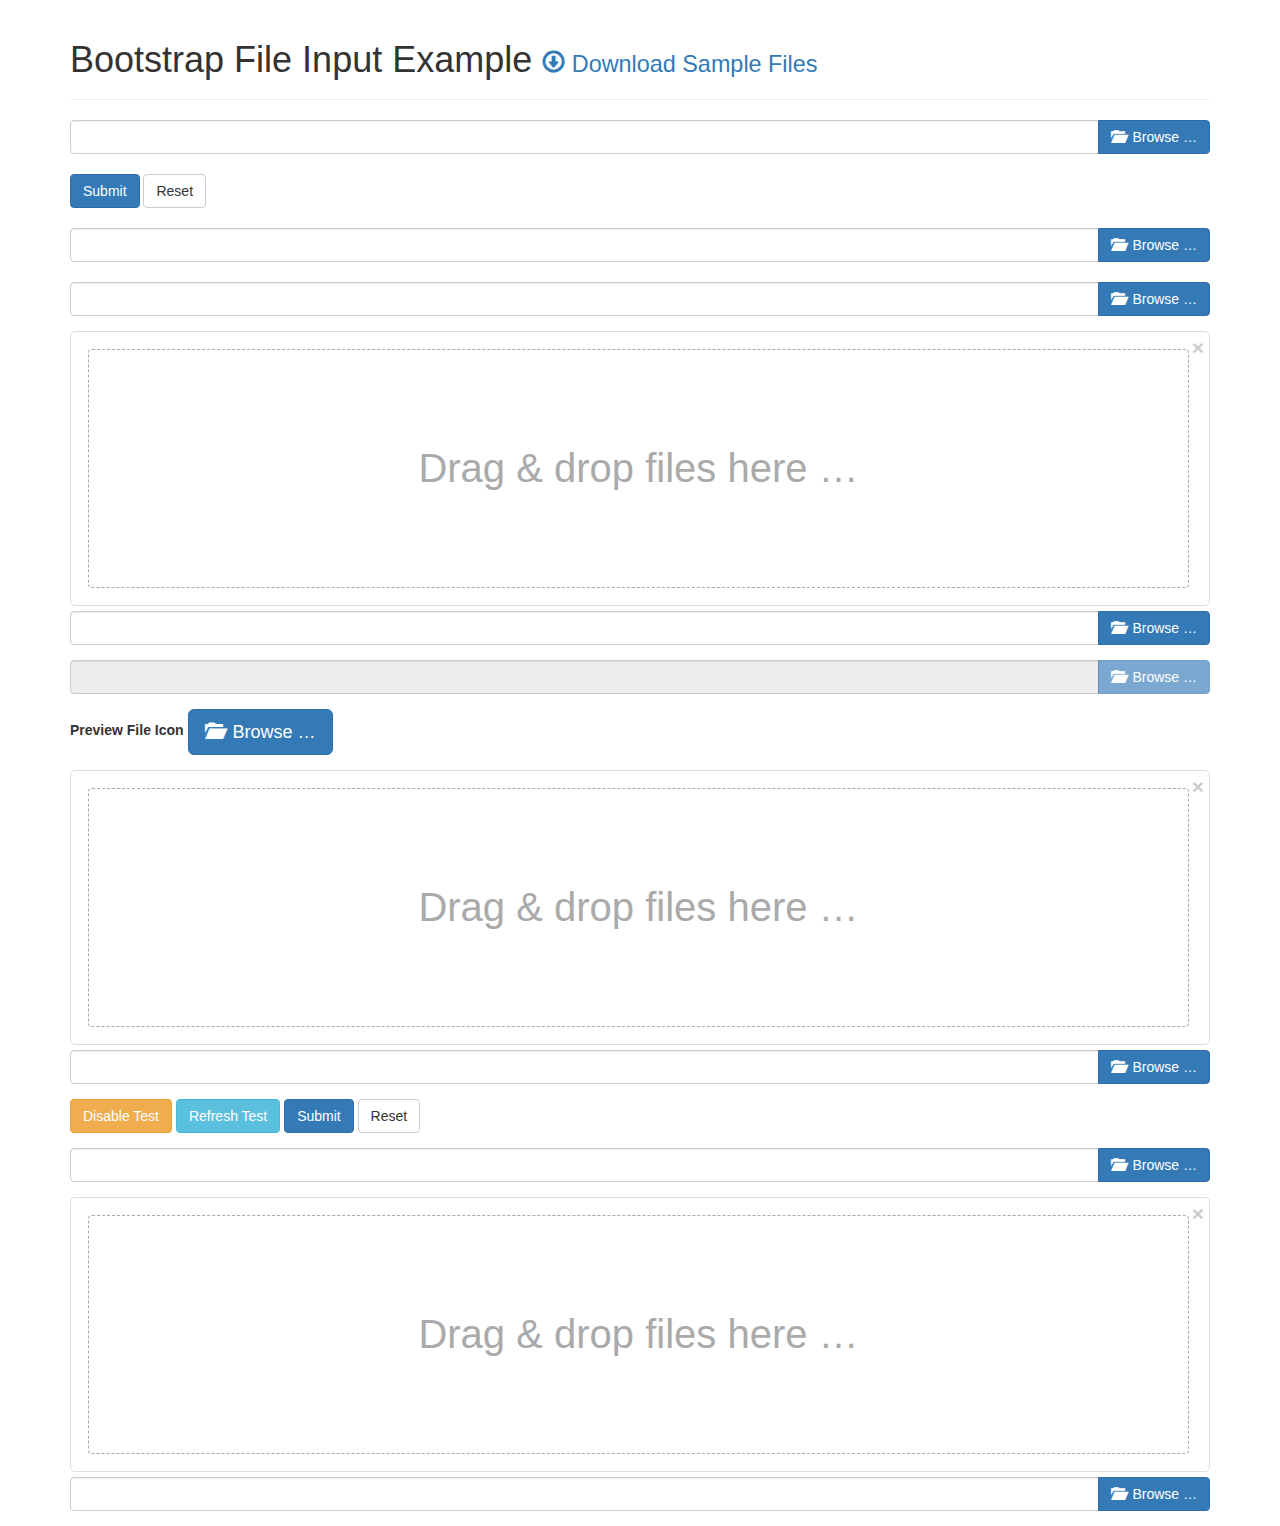
<file: bootstrap-fileinput/examples/index.html>
<!DOCTYPE html>
<!-- release v4.1.8, copyright 2014 - 2015 Kartik Visweswaran -->
<html lang="en">
    <head>
        <meta charset="UTF-8"/>
        <title>Krajee JQuery Plugins - &copy; Kartik</title>
        <link href="http://netdna.bootstrapcdn.com/bootstrap/3.3.2/css/bootstrap.min.css" rel="stylesheet">
        <link href="../css/fileinput.css" media="all" rel="stylesheet" type="text/css" />
        <script src="http://ajax.googleapis.com/ajax/libs/jquery/1.11.0/jquery.min.js"></script>
        <script src="../js/fileinput.js" type="text/javascript"></script>
        <script src="http://netdna.bootstrapcdn.com/bootstrap/3.3.2/js/bootstrap.min.js" type="text/javascript"></script>
    </head>
    <body>
        <div class="container kv-main">
            <div class="page-header">
            <h1>Bootstrap File Input Example <small><a href="https://github.com/kartik-v/bootstrap-fileinput-samples"><i class="glyphicon glyphicon-download"></i> Download Sample Files</a></small></h1>
            </div>
            <form enctype="multipart/form-data">
                <input id="file-0" class="file" type="file" multiple data-min-file-count="1">
                <br>
                <button type="submit" class="btn btn-primary">Submit</button>
                <button type="reset" class="btn btn-default">Reset</button>
            </form>
            <br>
            <form enctype="multipart/form-data">
                <input id="file-0a" class="file" type="file" multiple data-min-file-count="3">
                <br>
                 <div class="form-group">
                    <input id="file-0b" class="file" type="file">
                </div>
                <div class="form-group">
                    <input id="file-1" type="file" multiple class="file" data-overwrite-initial="false" data-min-file-count="2">
                </div>
                <div class="form-group">
                    <input id="file-2" type="file" class="file" readonly data-show-upload="false">
                </div> 
                <div class="form-group">
                    <label>Preview File Icon</label>
                    <input id="file-3" type="file" multiple=true>
                </div>
                <div class="form-group">
                    <input id="file-4" type="file" class="file" data-upload-url="#">
                </div>
                <div class="form-group">
                    <button class="btn btn-warning" type="button">Disable Test</button>
                    <button class="btn btn-info" type="reset">Refresh Test</button>
                    <button class="btn btn-primary">Submit</button>
                    <button class="btn btn-default" type="reset">Reset</button>
                </div>
                <div class="form-group">
                    <input type="file" class="file" id="test-upload" multiple>
                    <div id="errorBlock" class="help-block"></div>
                </div>
                <div class="form-group">
                    <input id="file-5" class="file" type="file" multiple data-preview-file-type="any" data-upload-url="#" data-preview-file-icon="">
                </div>
            </form>
        </div>
    </body>
	<script>
    $("#file-0").fileinput({
        'allowedFileExtensions' : ['jpg', 'png','gif'],
    });
    $("#file-1").fileinput({
        uploadUrl: '#', // you must set a valid URL here else you will get an error
        allowedFileExtensions : ['jpg', 'png','gif'],
        overwriteInitial: false,
        maxFileSize: 1000,
        maxFilesNum: 10,
        //allowedFileTypes: ['image', 'video', 'flash'],
        slugCallback: function(filename) {
            return filename.replace('(', '_').replace(']', '_');
        }
	});
    /*
    $(".file").on('fileselect', function(event, n, l) {
        alert('File Selected. Name: ' + l + ', Num: ' + n);
    });
    */
	$("#file-3").fileinput({
		showUpload: false,
		showCaption: false,
		browseClass: "btn btn-primary btn-lg",
		fileType: "any",
        previewFileIcon: "<i class='glyphicon glyphicon-king'></i>"
	});
	$("#file-4").fileinput({
		uploadExtraData: {kvId: '10'}
	});
    $(".btn-warning").on('click', function() {
        if ($('#file-4').attr('disabled')) {
            $('#file-4').fileinput('enable');
        } else {
            $('#file-4').fileinput('disable');
        }
    });    
    $(".btn-info").on('click', function() {
        $('#file-4').fileinput('refresh', {previewClass:'bg-info'});
    });
    /*
    $('#file-4').on('fileselectnone', function() {
        alert('Huh! You selected no files.');
    });
    $('#file-4').on('filebrowse', function() {
        alert('File browse clicked for #file-4');
    });
    */
    $(document).ready(function() {
        $("#test-upload").fileinput({
            'showPreview' : false,
            'allowedFileExtensions' : ['jpg', 'png','gif'],
            'elErrorContainer': '#errorBlock'
        });
        /*
        $("#test-upload").on('fileloaded', function(event, file, previewId, index) {
            alert('i = ' + index + ', id = ' + previewId + ', file = ' + file.name);
        });
        */
    });
	</script>
</html>
</file>
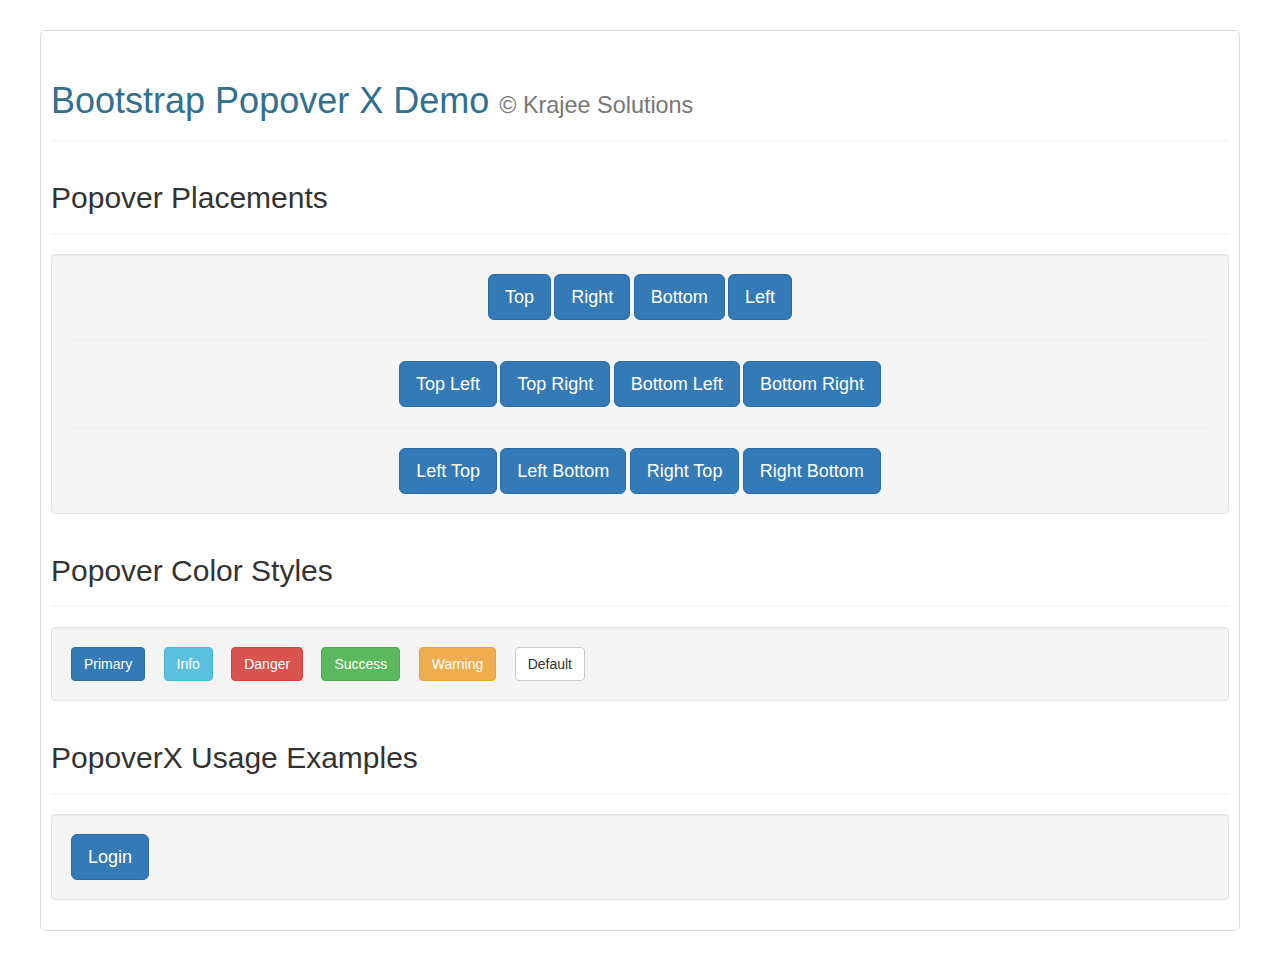
<file: bootstrap-popover-x/examples/index.html>
<!DOCTYPE html>
<html lang="en">
    <head>
        <meta charset="UTF-8"/>
        <title>Krajee JQuery Plugins - &copy; Kartik</title>
        <link href="https://maxcdn.bootstrapcdn.com/bootstrap/3.3.4/css/bootstrap.min.css" rel="stylesheet">
        <link href="../css/bootstrap-popover-x.css" media="all" rel="stylesheet" type="text/css" />
        <script src="http://ajax.googleapis.com/ajax/libs/jquery/1.11.0/jquery.min.js"></script>
        <script src="https://maxcdn.bootstrapcdn.com/bootstrap/3.3.4/js/bootstrap.min.js"></script>
        <script src="../js/bootstrap-popover-x.js" type="text/javascript"></script>
    </head>
    <body>
        <div style="max-width:1200px;margin:30px auto;padding:10px;border:1px solid #ddd;border-radius:5px;">
            <div class="page-header">
                <h1 class="text-info">Bootstrap Popover X Demo <small>&copy; Krajee Solutions</h1>
            </div>
            <div class="page-header">
                <h2>Popover Placements</h2>
            </div>                
            <div class="well text-center">
                <!-- Button trigger popover-x -->
                <button class="btn btn-primary btn-lg" data-toggle="popover-x" data-target="#myPopover1" data-placement="top">Top</button>
                <button class="btn btn-primary btn-lg" data-toggle="popover-x" data-target="#myPopover2" data-placement="right">Right</button>
                <button class="btn btn-primary btn-lg" data-toggle="popover-x" data-target="#myPopover3" data-placement="bottom">Bottom</button>
                <button class="btn btn-primary btn-lg" data-toggle="popover-x" data-target="#myPopover4" data-placement="left">Left</button>
                <hr>
                <button class="btn btn-primary btn-lg" data-toggle="popover-x" data-target="#myPopover10a" data-placement="top top-left">Top Left</button>
                <button class="btn btn-primary btn-lg" data-toggle="popover-x" data-target="#myPopover10b" data-placement="top top-right">Top Right</button>
                <button class="btn btn-primary btn-lg" data-toggle="popover-x" data-target="#myPopover10c" data-placement="bottom bottom-left">Bottom Left</button>
                <button class="btn btn-primary btn-lg" data-toggle="popover-x" data-target="#myPopover10d" data-placement="bottom bottom-right">Bottom Right</button>
                <hr>
                <button class="btn btn-primary btn-lg" data-toggle="popover-x" data-target="#myPopover20a" data-placement="left left-top">Left Top</button>
                <button class="btn btn-primary btn-lg" data-toggle="popover-x" data-target="#myPopover20b" data-placement="left left-bottom">Left Bottom</button>
                <button class="btn btn-primary btn-lg" data-toggle="popover-x" data-target="#myPopover20c" data-placement="right right-top">Right Top</button>
                <button class="btn btn-primary btn-lg" data-toggle="popover-x" data-target="#myPopover20d" data-placement="right right-bottom">Right Bottom</button>
                 
                <!-- PopoverX content -->
                <div id="myPopover1" class="popover popover-default">
                    <div class="arrow"></div>
                    <h3 class="popover-title"><span class="close pull-right" data-dismiss="popover-x">&times;</span>Title</h3>
                    <div class="popover-content">
                        <p>Lorem ipsum dolor sit amet, consectetuer adipiscing elit. Aenean commodo ligula eget dolor. Aenean massa. Cum sociis natoque penatibus et magnis dis parturient montes, nascetur ridiculus mus.</p>
                    </div>
                    <div class="popover-footer">
                        <button type="submit" class="btn btn-sm btn-primary">Submit</button><button type="reset" class="btn btn-sm btn-default">Reset</button>
                    </div>
                </div>
                
                 <!-- PopoverX content -->
                <div id="myPopover2" class="popover popover-default">
                    <div class="arrow"></div>
                    <h3 class="popover-title"><span class="close pull-right" data-dismiss="popover-x">&times;</span>Title</h3>
                    <div class="popover-content">
                        <p>Lorem ipsum dolor sit amet, consectetuer adipiscing elit. Aenean commodo ligula eget dolor. Aenean massa. Cum sociis natoque penatibus et magnis dis parturient montes, nascetur ridiculus mus.</p>
                    </div>
                    <div class="popover-footer">
                        <button type="submit" class="btn btn-sm btn-primary">Submit</button><button type="reset" class="btn btn-sm btn-default">Reset</button>
                    </div>
                </div>
                
                 <!-- PopoverX content -->
                <div id="myPopover3" class="popover popover-default">
                    <div class="arrow"></div>
                    <h3 class="popover-title"><span class="close pull-right" data-dismiss="popover-x">&times;</span>Title</h3>
                    <div class="popover-content">
                        <p>Lorem ipsum dolor sit amet, consectetuer adipiscing elit. Aenean commodo ligula eget dolor. Aenean massa. Cum sociis natoque penatibus et magnis dis parturient montes, nascetur ridiculus mus.</p>
                    </div>
                    <div class="popover-footer">
                        <button type="submit" class="btn btn-sm btn-primary">Submit</button><button type="reset" class="btn btn-sm btn-default">Reset</button>
                    </div>
                </div>
                
                 <!-- PopoverX content -->
                <div id="myPopover4" class="popover popover-default">
                    <div class="arrow"></div>
                    <h3 class="popover-title"><span class="close pull-right" data-dismiss="popover-x">&times;</span>Title</h3>
                    <div class="popover-content">
                        <p>Lorem ipsum dolor sit amet, consectetuer adipiscing elit. Aenean commodo ligula eget dolor. Aenean massa. Cum sociis natoque penatibus et magnis dis parturient montes, nascetur ridiculus mus.</p>
                    </div>
                    <div class="popover-footer">
                        <button type="submit" class="btn btn-sm btn-primary">Submit</button><button type="reset" class="btn btn-sm btn-default">Reset</button>
                    </div>
                </div>
                
                <!-- PopoverX content -->
                <div id="myPopover10a" class="popover popover-default">
                    <div class="arrow"></div>
                    <h3 class="popover-title"><span class="close pull-right" data-dismiss="popover-x">&times;</span>Title</h3>
                    <div class="popover-content">
                        <p>Lorem ipsum dolor sit amet, consectetuer adipiscing elit. Aenean commodo ligula eget dolor. Aenean massa. Cum sociis natoque penatibus et magnis dis parturient montes, nascetur ridiculus mus.</p>
                    </div>
                    <div class="popover-footer">
                        <button type="submit" class="btn btn-sm btn-primary">Submit</button><button type="reset" class="btn btn-sm btn-default">Reset</button>
                    </div>
                </div>
                
                <!-- PopoverX content -->
                <div id="myPopover10b" class="popover popover-default">
                    <div class="arrow"></div>
                    <h3 class="popover-title"><span class="close pull-right" data-dismiss="popover-x">&times;</span>Title</h3>
                    <div class="popover-content">
                        <p>Lorem ipsum dolor sit amet, consectetuer adipiscing elit. Aenean commodo ligula eget dolor. Aenean massa. Cum sociis natoque penatibus et magnis dis parturient montes, nascetur ridiculus mus.</p>
                    </div>
                    <div class="popover-footer">
                        <button type="submit" class="btn btn-sm btn-primary">Submit</button><button type="reset" class="btn btn-sm btn-default">Reset</button>
                    </div>
                </div>
                
                <!-- PopoverX content -->
                <div id="myPopover10c" class="popover popover-default">
                    <div class="arrow"></div>
                    <h3 class="popover-title"><span class="close pull-right" data-dismiss="popover-x">&times;</span>Title</h3>
                    <div class="popover-content">
                        <p>Lorem ipsum dolor sit amet, consectetuer adipiscing elit. Aenean commodo ligula eget dolor. Aenean massa. Cum sociis natoque penatibus et magnis dis parturient montes, nascetur ridiculus mus.</p>
                    </div>
                    <div class="popover-footer">
                        <button type="submit" class="btn btn-sm btn-primary">Submit</button><button type="reset" class="btn btn-sm btn-default">Reset</button>
                    </div>
                </div>
                
                <!-- PopoverX content -->
                <div id="myPopover10d" class="popover popover-default">
                    <div class="arrow"></div>
                    <h3 class="popover-title"><span class="close pull-right" data-dismiss="popover-x">&times;</span>Title</h3>
                    <div class="popover-content">
                        <p>Lorem ipsum dolor sit amet, consectetuer adipiscing elit. Aenean commodo ligula eget dolor. Aenean massa. Cum sociis natoque penatibus et magnis dis parturient montes, nascetur ridiculus mus.</p>
                    </div>
                    <div class="popover-footer">
                        <button type="submit" class="btn btn-sm btn-primary">Submit</button><button type="reset" class="btn btn-sm btn-default">Reset</button>
                    </div>
                </div>
                
                <!-- PopoverX content -->
                <div id="myPopover20a" class="popover popover-default">
                    <div class="arrow"></div>
                    <h3 class="popover-title"><span class="close pull-right" data-dismiss="popover-x">&times;</span>Title</h3>
                    <div class="popover-content">
                        <p>Lorem ipsum dolor sit amet, consectetuer adipiscing elit. Aenean commodo ligula eget dolor. Aenean massa. Cum sociis natoque penatibus et magnis dis parturient montes, nascetur ridiculus mus.</p>
                    </div>
                    <div class="popover-footer">
                        <button type="submit" class="btn btn-sm btn-primary">Submit</button><button type="reset" class="btn btn-sm btn-default">Reset</button>
                    </div>
                </div>
                
                <!-- PopoverX content -->
                <div id="myPopover20b" class="popover popover-default">
                    <div class="arrow"></div>
                    <h3 class="popover-title"><span class="close pull-right" data-dismiss="popover-x">&times;</span>Title</h3>
                    <div class="popover-content">
                        <p>Lorem ipsum dolor sit amet, consectetuer adipiscing elit. Aenean commodo ligula eget dolor. Aenean massa. Cum sociis natoque penatibus et magnis dis parturient montes, nascetur ridiculus mus.</p>
                    </div>
                    <div class="popover-footer">
                        <button type="submit" class="btn btn-sm btn-primary">Submit</button><button type="reset" class="btn btn-sm btn-default">Reset</button>
                    </div>
                </div>
                
                <!-- PopoverX content -->
                <div id="myPopover20c" class="popover popover-default">
                    <div class="arrow"></div>
                    <h3 class="popover-title"><span class="close pull-right" data-dismiss="popover-x">&times;</span>Title</h3>
                    <div class="popover-content">
                        <p>Lorem ipsum dolor sit amet, consectetuer adipiscing elit. Aenean commodo ligula eget dolor. Aenean massa. Cum sociis natoque penatibus et magnis dis parturient montes, nascetur ridiculus mus.</p>
                    </div>
                    <div class="popover-footer">
                        <button type="submit" class="btn btn-sm btn-primary">Submit</button><button type="reset" class="btn btn-sm btn-default">Reset</button>
                    </div>
                </div>
                
                <!-- PopoverX content -->
                <div id="myPopover20d" class="popover popover-default">
                    <div class="arrow"></div>
                    <h3 class="popover-title"><span class="close pull-right" data-dismiss="popover-x">&times;</span>Title</h3>
                    <div class="popover-content">
                        <p>Lorem ipsum dolor sit amet, consectetuer adipiscing elit. Aenean commodo ligula eget dolor. Aenean massa. Cum sociis natoque penatibus et magnis dis parturient montes, nascetur ridiculus mus.</p>
                    </div>
                    <div class="popover-footer">
                        <button type="submit" class="btn btn-sm btn-primary">Submit</button><button type="reset" class="btn btn-sm btn-default">Reset</button>
                    </div>
                </div>

            </div>
            
            <div class="page-header">
                <h2>Popover Color Styles</h2>
            </div>                
            <div class="well">
                <!-- Button trigger popover-x -->
                <button class="btn btn-primary" style="margin-right:15px" data-toggle="popover-x" data-target="#myPopover1a" data-placement="bottom">Primary</button>
                <button class="btn btn-info" style="margin-right:15px" data-toggle="popover-x" data-target="#myPopover2a" data-placement="bottom">Info</button>
                <button class="btn btn-danger" style="margin-right:15px" data-toggle="popover-x" data-target="#myPopover3a" data-placement="bottom">Danger</button>
                <button class="btn btn-success" style="margin-right:15px" data-toggle="popover-x" data-target="#myPopover4a" data-placement="bottom">Success</button>
                <button class="btn btn-warning" style="margin-right:15px" data-toggle="popover-x" data-target="#myPopover5a" data-placement="bottom">Warning</button>
                <button class="btn btn-default" style="margin-right:15px" data-toggle="popover-x" data-target="#myPopover6a" data-placement="bottom">Default</button>
                 
                <!-- PopoverX content -->
                <div id="myPopover1a" class="popover popover-primary">
                    <div class="arrow"></div>
                    <h3 class="popover-title"><span class="close pull-right" data-dismiss="popover-x">&times;</span>Title</h3>
                    <div class="popover-content">
                        <p>Lorem ipsum dolor sit amet, consectetuer adipiscing elit. Aenean commodo ligula eget dolor. Aenean massa. Cum sociis natoque penatibus et magnis dis parturient montes, nascetur ridiculus mus.</p>
                    </div>
                </div>
                
                 <!-- PopoverX content -->
                <div id="myPopover2a" class="popover popover-info">
                    <div class="arrow"></div>
                    <h3 class="popover-title"><span class="close pull-right" data-dismiss="popover-x">&times;</span>Title</h3>
                    <div class="popover-content">
                        <p>Lorem ipsum dolor sit amet, consectetuer adipiscing elit. Aenean commodo ligula eget dolor. Aenean massa. Cum sociis natoque penatibus et magnis dis parturient montes, nascetur ridiculus mus.</p>
                    </div>
                </div>
                
                 <!-- PopoverX content -->
                <div id="myPopover3a" class="popover popover-danger">
                    <div class="arrow"></div>
                    <h3 class="popover-title"><span class="close pull-right" data-dismiss="popover-x">&times;</span>Title</h3>
                    <div class="popover-content">
                        <p>Lorem ipsum dolor sit amet, consectetuer adipiscing elit. Aenean commodo ligula eget dolor. Aenean massa. Cum sociis natoque penatibus et magnis dis parturient montes, nascetur ridiculus mus.</p>
                    </div>
                </div>
                
                 <!-- PopoverX content -->
                <div id="myPopover4a" class="popover popover-success">
                    <div class="arrow"></div>
                    <h3 class="popover-title"><span class="close pull-right" data-dismiss="popover-x">&times;</span>Title</h3>
                    <div class="popover-content">
                        <p>Lorem ipsum dolor sit amet, consectetuer adipiscing elit. Aenean commodo ligula eget dolor. Aenean massa. Cum sociis natoque penatibus et magnis dis parturient montes, nascetur ridiculus mus.</p>
                    </div>
                </div>
                
                 <!-- PopoverX content -->
                <div id="myPopover5a" class="popover popover-warning">
                    <div class="arrow"></div>
                    <h3 class="popover-title"><span class="close pull-right" data-dismiss="popover-x">&times;</span>Title</h3>
                    <div class="popover-content">
                        <p>Lorem ipsum dolor sit amet, consectetuer adipiscing elit. Aenean commodo ligula eget dolor. Aenean massa. Cum sociis natoque penatibus et magnis dis parturient montes, nascetur ridiculus mus.</p>
                    </div>
                </div>
                
                 <!-- PopoverX content -->
                <div id="myPopover6a" class="popover popover-default">
                    <div class="arrow"></div>
                    <h3 class="popover-title"><span class="close pull-right" data-dismiss="popover-x">&times;</span>Title</h3>
                    <div class="popover-content">
                        <p>Lorem ipsum dolor sit amet, consectetuer adipiscing elit. Aenean commodo ligula eget dolor. Aenean massa. Cum sociis natoque penatibus et magnis dis parturient montes, nascetur ridiculus mus.</p>
                    </div>
                </div>
            </div>
            
            <div class="page-header">
                <h2>PopoverX Usage Examples</h2>
            </div>                
            <div class="well">
                <!-- Button trigger popover-x -->
                <button class="btn btn-primary btn-lg" data-toggle="popover-x" data-target="#myPopover1b" data-placement="top">Login</button>
                 
                <!-- PopoverX content -->
                <div id="myPopover1b" class="popover popover-default">
                    <div class="arrow"></div>
                    <h3 class="popover-title"><span class="close pull-right" data-dismiss="popover-x">&times;</span>Enter credentials</h3>
                    <div class="popover-content">
                        <p>Lorem ipsum dolor sit amet, consectetuer adipiscing elit. Aenean commodo ligula eget dolor.</p>
                        <form class="form-vertical">
                            <div class="form-group">
                                <input class="form-control" placeholder="Username">
                            </div>
                            <input type="password" class="form-control" placeholder="Password">
                        </form>
                    </div>
                    <div class="popover-footer">
                        <button type="submit" class="btn btn-sm btn-primary">Submit</button><button type="reset" class="btn btn-sm btn-default">Reset</button>
                    </div>
                </div>
                
            </div>
        </div>  
    </body>
	<script>
    
	</script>
</html>
</file>
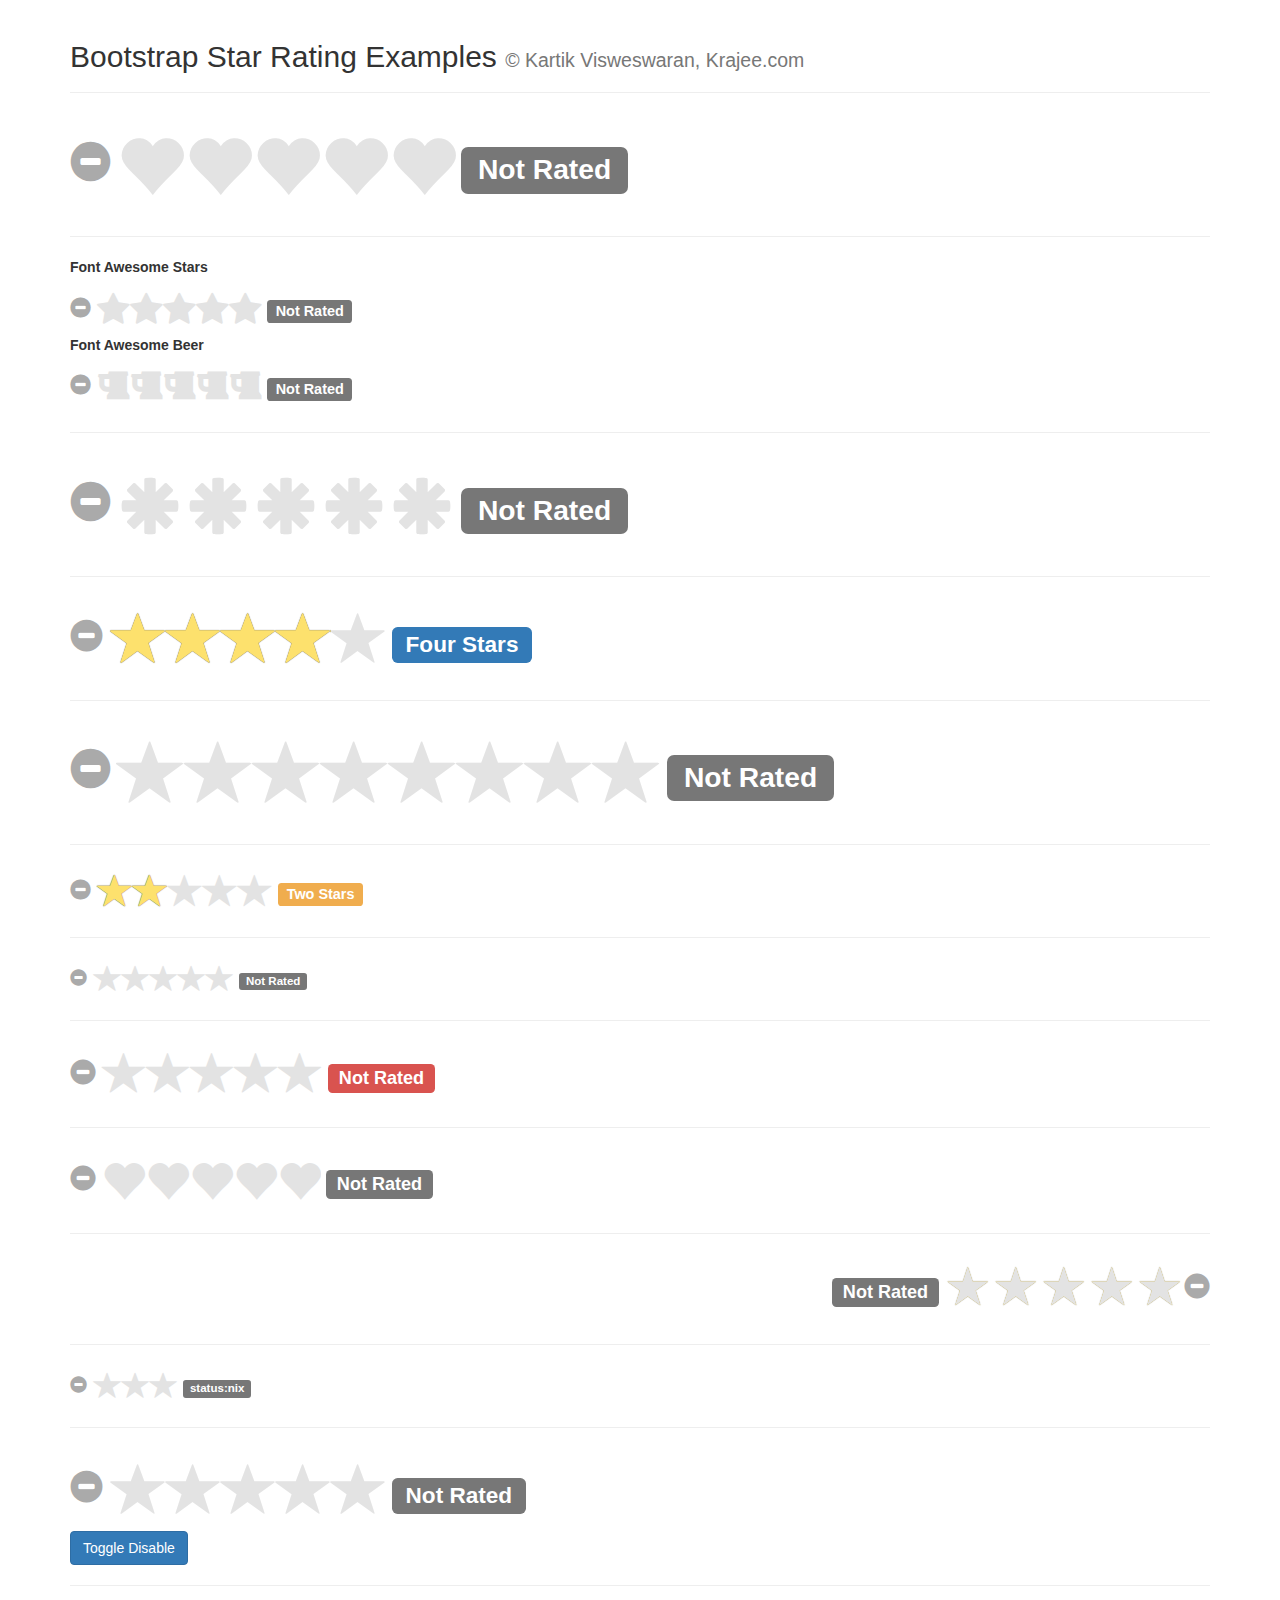
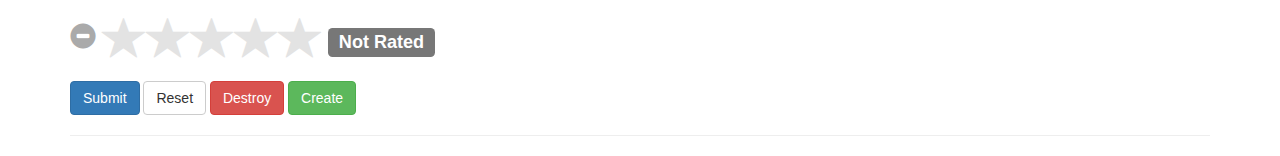
<file: bootstrap-star-rating/examples/index.html>
<!DOCTYPE html>
<html lang="en">
<head>
    <meta charset="UTF-8"/>
    <title>Krajee JQuery Plugins - &copy; Kartik</title>
    <link rel="stylesheet"  href="http://netdna.bootstrapcdn.com/bootstrap/3.3.1/css/bootstrap.min.css" rel="stylesheet">
    <link rel="stylesheet" href="http://maxcdn.bootstrapcdn.com/font-awesome/4.3.0/css/font-awesome.min.css">
    <link rel="stylesheet" href="../css/star-rating.css" media="all" rel="stylesheet" type="text/css"/>
    <script src="http://ajax.googleapis.com/ajax/libs/jquery/1.10.2/jquery.min.js"></script>
    <script src="../js/star-rating.js" type="text/javascript"></script>
<body>
<div class="container">
<div class="page-header">
<h2>Bootstrap Star Rating Examples <small>&copy; Kartik Visweswaran, Krajee.com</small></h2>
</div>
<form>
    <input id="input-2b" type="number" class="rating" min="0" max="5" step="0.5" data-size="xl"
    data-symbol="&#xe005;" data-default-caption="{rating} hearts" data-star-captions="{}">
    <hr>
    <label>Font Awesome Stars</label>
    <input id="input-2c" class="rating" min="0" max="5" step="0.5" data-size="sm"
           data-symbol="&#xf005;" data-glyphicon="false" data-rating-class="rating-fa">
    <label>Font Awesome Beer</label>
    <input id="input-2d" class="rating" min="0" max="5" step="0.5" data-size="sm"
           data-symbol="&#xf0fc;" data-glyphicon="false" data-rating-class="rating-fa" data-default-caption="{rating} drinks" data-star-captions="{}">
    <hr>
    <input id="input-21a" value="0" type="number" class="rating" data-symbol="*" min=0 max=5 step=0.5 data-size="xl" >
    <hr>
    <input id="input-21b" value="4" type="number" class="rating" min=0 max=5 step=0.2 data-size="lg">
    <hr>
    <input id="input-21c" value="0" type="number" class="rating" min=0 max=8 step=0.5 data-size="xl" data-stars="8">
    <hr>
    <input id="input-21d" value="2" type="number" class="rating" min=0 max=5 step=0.5 data-size="sm">
    <hr>
    <input id="input-21e" value="0" type="number" class="rating" min=0 max=5 step=0.5 data-size="xs" >
    <hr>
    <input id="input-21f" value="0" type="number" min=0 max=5 step=0.1 data-size="md" >
    <hr>
    <input id="input-2ba" type="number" class="rating" min="0" max="5" step="0.5" data-stars=5
    data-symbol="&#xe005;" data-default-caption="{rating} hearts" data-star-captions="{}">
    <hr>
    <input id="input-22"  value="0" type="number" class="rating" min=0 max=5 step=0.5 data-rtl=1 data-container-class='text-right' data-glyphicon=0>
    <div class="clearfix"></div>
    <hr>     
    <input class="rb-rating">
    <hr>
    <input id="rating-input" type="number" />
    <button id="btn-rating-input" type="button" class="btn btn-primary">Toggle Disable</button>
    <hr>  
    <input id="kartik" class="rating" data-stars="5" data-step="0.1"/>
    <div class="form-group" style="margin-top:10px">
    <button type="submit" class="btn btn-primary">Submit</button>
    <button type="reset" class="btn btn-default">Reset</button>
    <button type="button" class="btn btn-danger">Destroy</button>
    <button type="button" class="btn btn-success">Create</button>
    </div>
</form>
<hr>
<script>
    jQuery(document).ready(function () {
        $("#input-21f").rating({
            starCaptions: function(val) {
                if (val < 3) {
                    return val;
                } else {
                    return 'high';
                }
            },
            starCaptionClasses: function(val) {
                if (val < 3) {
                    return 'label label-danger';
                } else {
                    return 'label label-success';
                }
            },
            hoverOnClear: false
        });
        
        $('#rating-input').rating({
              min: 0,
              max: 5,
              step: 1,
              size: 'lg'
           });
           
        $('#btn-rating-input').on('click', function() {
            var $a = self.$element.closest('.star-rating');
            var chk = !$a.hasClass('rating-disabled');
            $('#rating-input').rating('refresh', {showClear:!chk, disabled:chk});
        });
        
        
        $('.btn-danger').on('click', function() {
            $("#kartik").rating('destroy');
        });
        
        $('.btn-success').on('click', function() {
            $("#kartik").rating('create');
        });
        
        $('#rating-input').on('rating.change', function() {
            alert($('#rating-input').val());
        });
        
        
        $('.rb-rating').rating({'showCaption':true, 'stars':'3', 'min':'0', 'max':'3', 'step':'1', 'size':'xs', 'starCaptions': {0:'status:nix', 1:'status:wackelt', 2:'status:geht', 3:'status:laeuft'}});
    });
</script>
</div>  
</body>
</html>
</file>
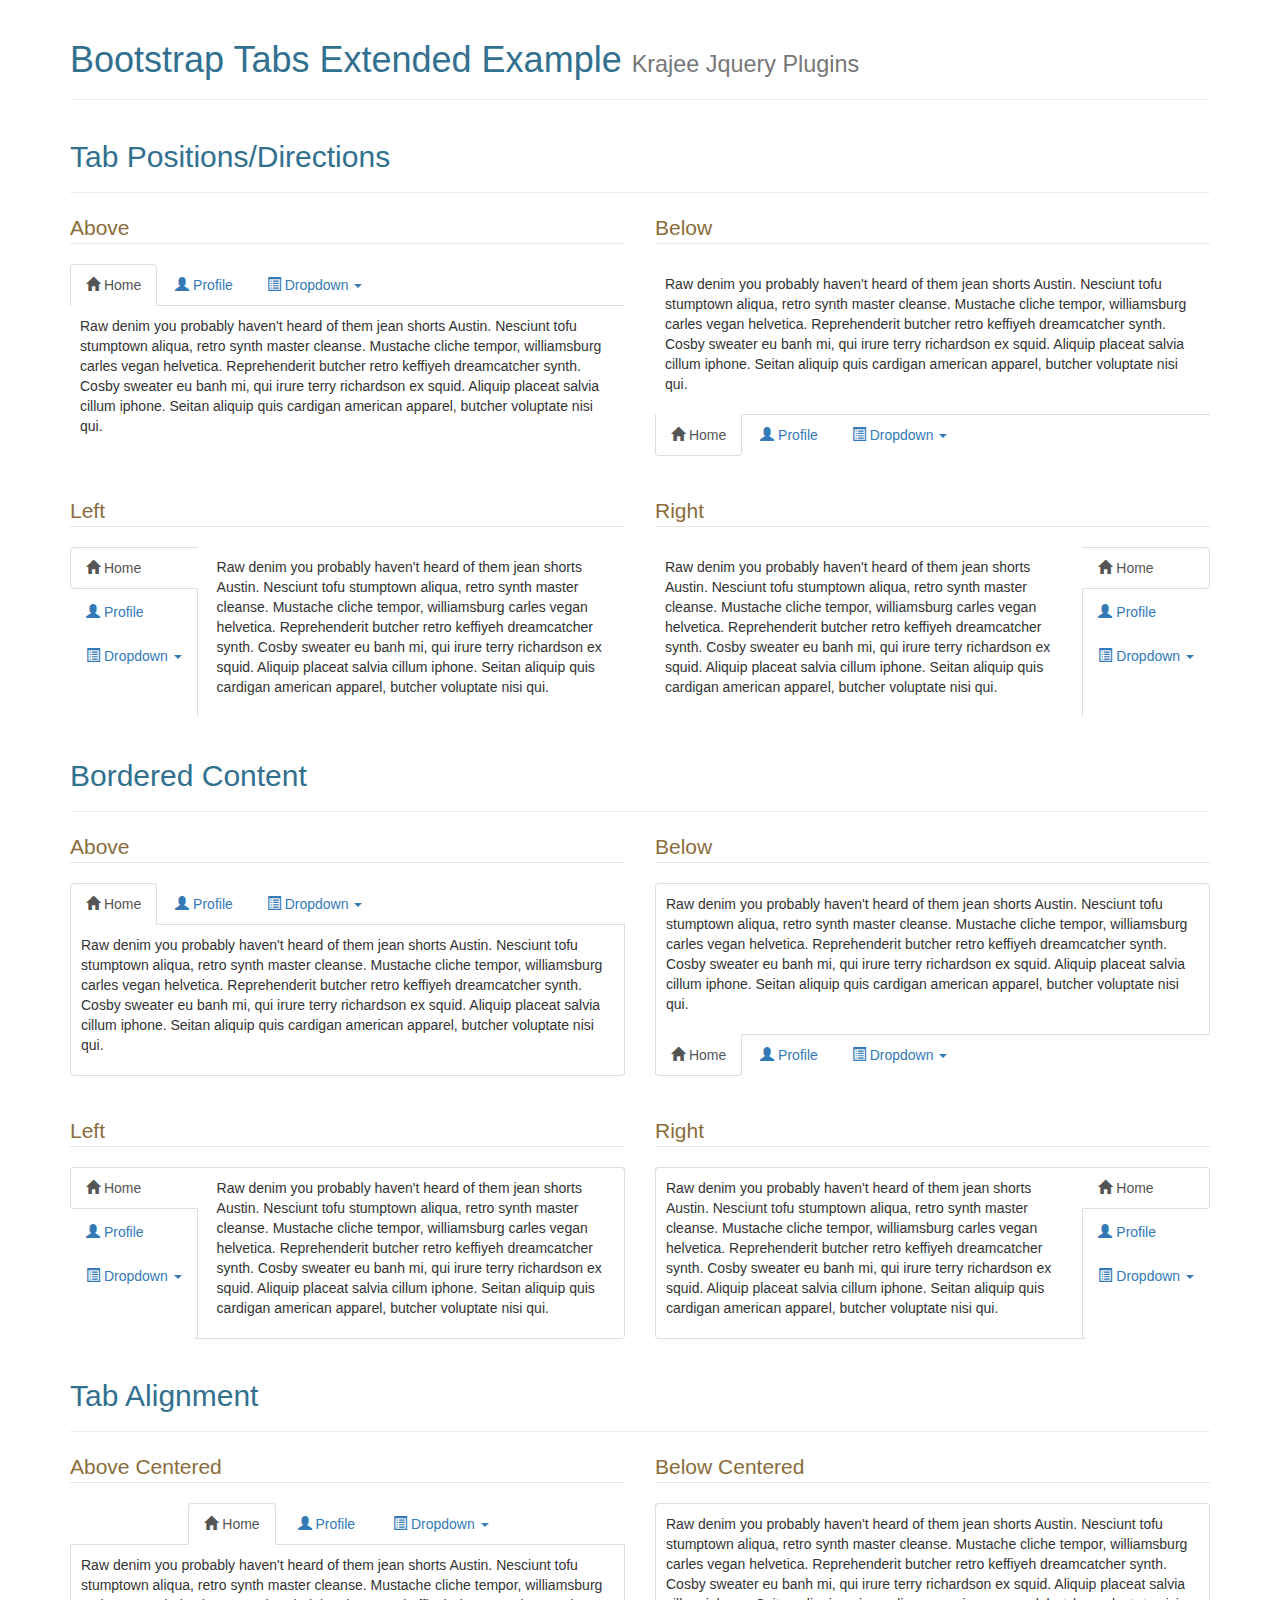
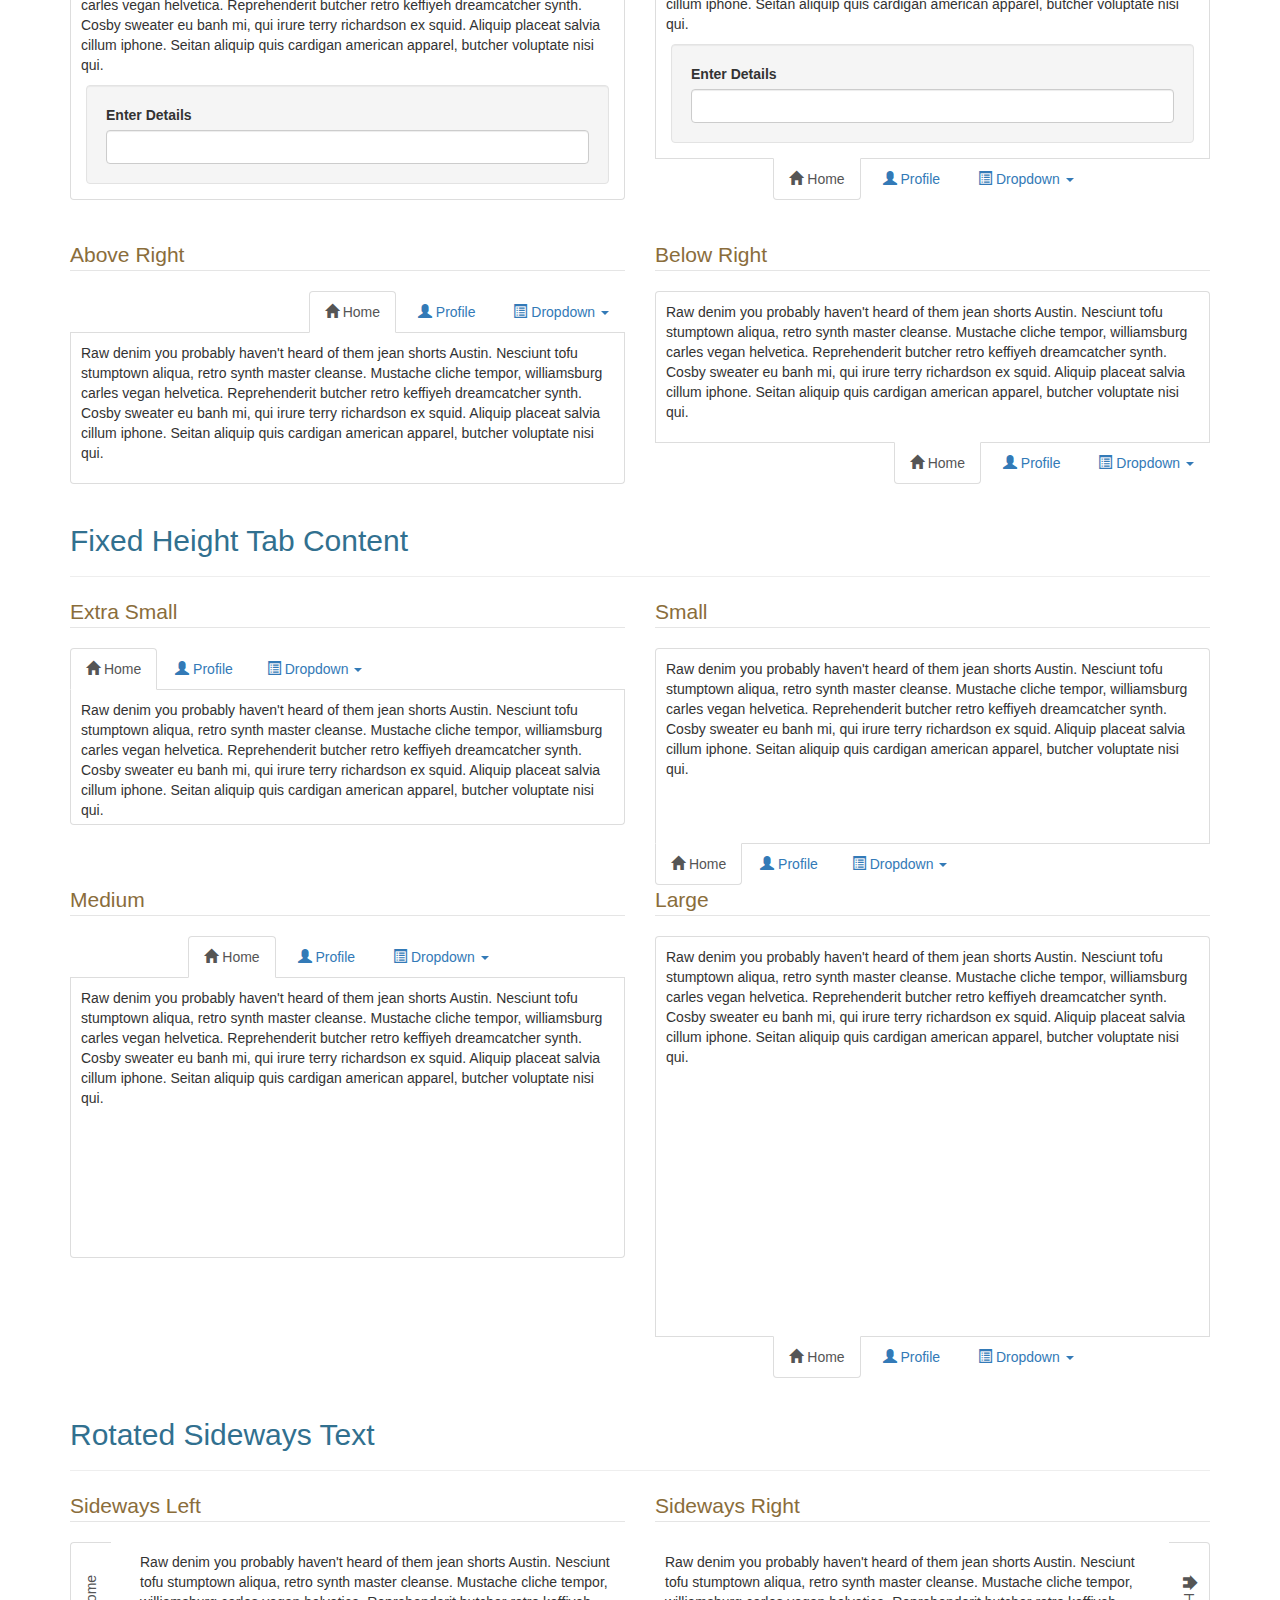
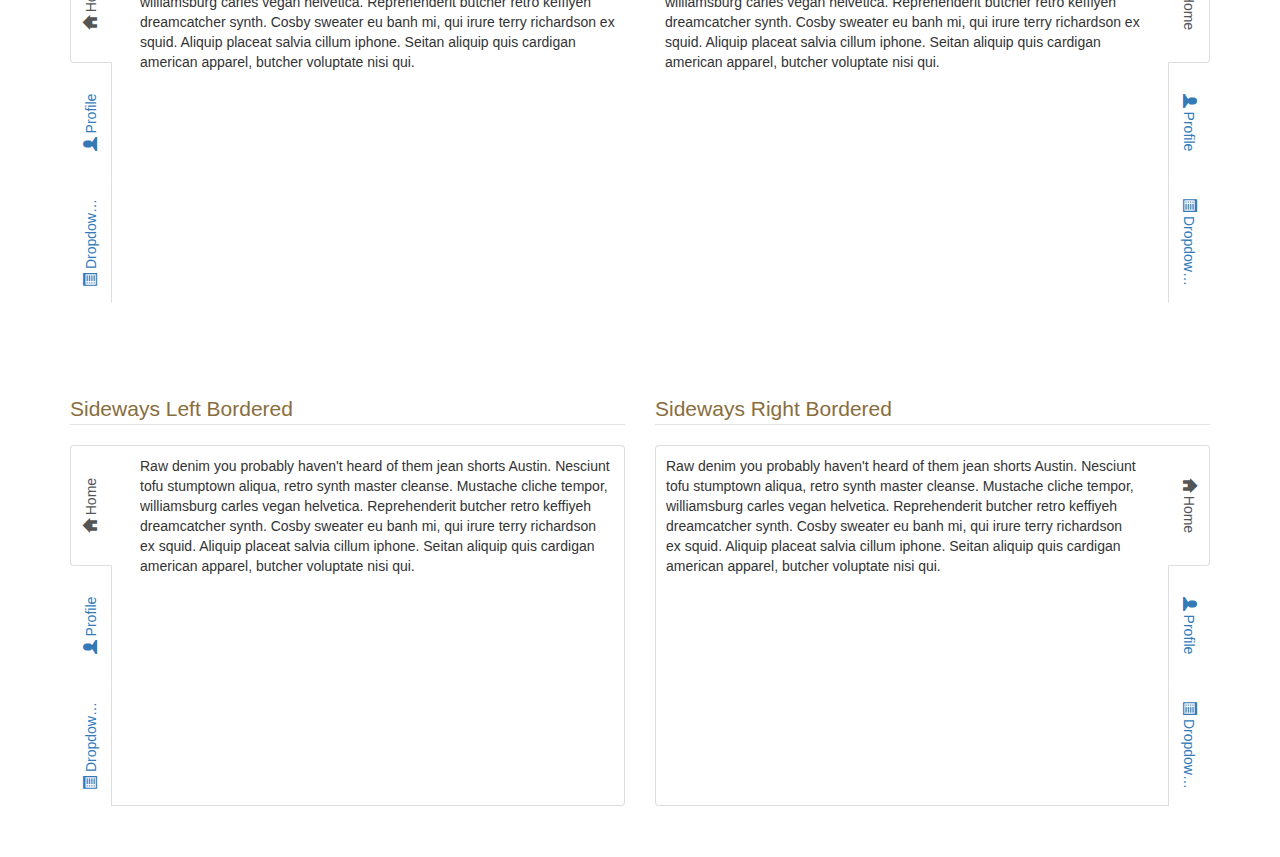
<file: bootstrap-tabs-x/examples/index.html>
<!DOCTYPE html>
<html lang="en">
<head>
    <meta charset="UTF-8"/>
    <title>Krajee JQuery Plugins - &copy; Kartik</title>
    <link href="http://netdna.bootstrapcdn.com/bootstrap/3.2.0/css/bootstrap.min.css" rel="stylesheet">
    <script src="http://ajax.googleapis.com/ajax/libs/jquery/1.10.2/jquery.min.js"></script>
    <link href="../css/bootstrap-tabs-x.css" media="all" rel="stylesheet" type="text/css"/>
    <script src="http://netdna.bootstrapcdn.com/bootstrap/3.2.0/js/bootstrap.min.js" type="text/javascript"></script>
    <script src="../js/bootstrap-tabs-x.js" type="text/javascript"></script>
</head>
<body>
<div class="container">
<div class="page-header">
    <h1 class="text-info">Bootstrap Tabs Extended Example
        <small>Krajee Jquery Plugins</small>
    </h1>
</div>
<div class="page-header">
    <h2 class="text-info">Tab Positions/Directions</h2>
</div>
<div class="row">
    <div class="col-md-6">
        <legend class="text-warning">Above</legend>
        <div class="tabs-x tabs-above">
            <ul id="myTab-kv-1" class="nav nav-tabs" role="tablist">
                <li class="active"><a href="#home-kv-1" role="tab" data-toggle="tab"><i
                        class="glyphicon glyphicon-home"></i> Home</a></li>
                <li><a href="#profile-kv-1" role="tab-kv" data-toggle="tab"><i class="glyphicon glyphicon-user"></i>
                    Profile</a></li>
                <li class="dropdown">
                    <a href="#" id="myTabDrop-kv-1" class="dropdown-toggle" data-toggle="dropdown"><i
                            class="glyphicon glyphicon-list-alt"></i> Dropdown <span class="caret"></span></a>
                    <ul class="dropdown-menu" role="menu" aria-labelledby="myTabDrop-1">
                        <li><a href="#dropdown-kv-1-1" tabindex="-1" role="tab" data-toggle="tab">
                            <i class="glyphicon glyphicon-chevron-right"></i> Option 1</a></li>
                        <li><a href="#dropdown-kv-1-2" tabindex="-1" role="tab" data-toggle="tab">
                            <i class="glyphicon glyphicon-chevron-right"></i> Option 2</a></li>
                    </ul>
                </li>
            </ul>
            <div id="myTabContent-kv-1" class="tab-content">
                <div class="tab-pane fade in active" id="home-kv-1">
                    <p>Raw denim you probably haven't heard of them jean shorts Austin. Nesciunt tofu stumptown aliqua,
                        retro synth master cleanse. Mustache cliche tempor, williamsburg carles vegan helvetica.
                        Reprehenderit butcher retro keffiyeh dreamcatcher synth. Cosby sweater eu banh mi, qui irure
                        terry richardson ex squid. Aliquip placeat salvia cillum iphone. Seitan aliquip quis cardigan
                        american apparel, butcher voluptate nisi qui.</p>
                </div>
                <div class="tab-pane fade" id="profile-kv-1">
                    <p>Food truck fixie locavore, accusamus mcsweeney's marfa nulla single-origin coffee squid.
                        Exercitation +1 labore velit, blog sartorial PBR leggings next level wes anderson artisan four
                        loko farm-to-table craft beer twee. Qui photo booth letterpress, commodo enim craft beer mlkshk
                        aliquip jean shorts ullamco ad vinyl cillum PBR. Homo nostrud organic, assumenda labore
                        aesthetic magna delectus mollit. Keytar helvetica VHS salvia yr, vero magna velit sapiente
                        labore stumptown. Vegan fanny pack odio cillum wes anderson 8-bit, sustainable jean shorts beard
                        ut DIY ethical culpa terry richardson biodiesel. Art party scenester stumptown, tumblr butcher
                        vero sint qui sapiente accusamus tattooed echo park.</p>
                </div>
                <div class="tab-pane fade" id="dropdown-kv-1-1">
                    <p><h4>Dropdown &raquo; Option 1</h4>Etsy mixtape wayfarers, ethical wes anderson tofu before they
                    sold out mcsweeney's organic lomo retro fanny pack lo-fi farm-to-table readymade. Messenger bag
                    gentrify pitchfork tattooed craft beer, iphone skateboard locavore carles etsy salvia banksy hoodie
                    helvetica. DIY synth PBR banksy irony. Leggings gentrify squid 8-bit cred pitchfork. Williamsburg
                    banh mi whatever gluten-free, carles pitchfork biodiesel fixie etsy retro mlkshk vice blog.
                    Scenester cred you probably haven't heard of them, vinyl craft beer blog stumptown. Pitchfork
                    sustainable tofu synth chambray yr.</p>
                </div>
                <div class="tab-pane fade" id="dropdown-kv-1-2">
                    <p><h4>Dropdown &raquo; Option 2</h4>Trust fund seitan letterpress, keytar raw denim keffiyeh etsy
                    art party before they sold out master cleanse gluten-free squid scenester freegan cosby sweater.
                    Fanny pack portland seitan DIY, art party locavore wolf cliche high life echo park Austin. Cred
                    vinyl keffiyeh DIY salvia PBR, banh mi before they sold out farm-to-table VHS viral locavore cosby
                    sweater. Lomo wolf viral, mustache readymade thundercats keffiyeh craft beer marfa ethical. Wolf
                    salvia freegan, sartorial keffiyeh echo park vegan.</p>
                </div>
            </div>
        </div>
        <!-- /tabs-above -->
    </div>
    <!-- /col-md-6 -->
    <div class="col-md-6">
        <legend class="text-warning">Below</legend>
        <div class="tabs-x tabs-below">
            <div id="myTabContent-kv-2" class="tab-content">
                <div class="tab-pane fade in active" id="home-kv-2">
                    <p>Raw denim you probably haven't heard of them jean shorts Austin. Nesciunt tofu stumptown aliqua,
                        retro synth master cleanse. Mustache cliche tempor, williamsburg carles vegan helvetica.
                        Reprehenderit butcher retro keffiyeh dreamcatcher synth. Cosby sweater eu banh mi, qui irure
                        terry richardson ex squid. Aliquip placeat salvia cillum iphone. Seitan aliquip quis cardigan
                        american apparel, butcher voluptate nisi qui.</p>
                </div>
                <div class="tab-pane fade" id="profile-kv-2">
                    <p>Food truck fixie locavore, accusamus mcsweeney's marfa nulla single-origin coffee squid.
                        Exercitation +1 labore velit, blog sartorial PBR leggings next level wes anderson artisan four
                        loko farm-to-table craft beer twee. Qui photo booth letterpress, commodo enim craft beer mlkshk
                        aliquip jean shorts ullamco ad vinyl cillum PBR. Homo nostrud organic, assumenda labore
                        aesthetic magna delectus mollit. Keytar helvetica VHS salvia yr, vero magna velit sapiente
                        labore stumptown. Vegan fanny pack odio cillum wes anderson 8-bit, sustainable jean shorts beard
                        ut DIY ethical culpa terry richardson biodiesel. Art party scenester stumptown, tumblr butcher
                        vero sint qui sapiente accusamus tattooed echo park.</p>
                </div>
                <div class="tab-pane fade" id="dropdown-kv-2-1">
                    <p><h4>Dropdown &raquo; Option 1</h4>Etsy mixtape wayfarers, ethical wes anderson tofu before they
                    sold out mcsweeney's organic lomo retro fanny pack lo-fi farm-to-table readymade. Messenger bag
                    gentrify pitchfork tattooed craft beer, iphone skateboard locavore carles etsy salvia banksy hoodie
                    helvetica. DIY synth PBR banksy irony. Leggings gentrify squid 8-bit cred pitchfork. Williamsburg
                    banh mi whatever gluten-free, carles pitchfork biodiesel fixie etsy retro mlkshk vice blog.
                    Scenester cred you probably haven't heard of them, vinyl craft beer blog stumptown. Pitchfork
                    sustainable tofu synth chambray yr.</p>
                </div>
                <div class="tab-pane fade" id="dropdown-kv-2-2">
                    <p><h4>Dropdown &raquo; Option 2</h4>Trust fund seitan letterpress, keytar raw denim keffiyeh etsy
                    art party before they sold out master cleanse gluten-free squid scenester freegan cosby sweater.
                    Fanny pack portland seitan DIY, art party locavore wolf cliche high life echo park Austin. Cred
                    vinyl keffiyeh DIY salvia PBR, banh mi before they sold out farm-to-table VHS viral locavore cosby
                    sweater. Lomo wolf viral, mustache readymade thundercats keffiyeh craft beer marfa ethical. Wolf
                    salvia freegan, sartorial keffiyeh echo park vegan.</p>
                </div>
            </div>
            <ul id="myTab-kv-2" class="nav nav-tabs" role="tablist">
                <li class="active"><a href="#home-kv-2" role="tab" data-toggle="tab"><i
                        class="glyphicon glyphicon-home"></i> Home</a></li>
                <li><a href="#profile-kv-2" role="tab" data-toggle="tab"><i class="glyphicon glyphicon-user"></i>
                    Profile</a></li>
                <li class="dropdown">
                    <a href="#" id="myTabDrop-kv-2" class="dropdown-toggle" data-toggle="dropdown"><i
                            class="glyphicon glyphicon-list-alt"></i> Dropdown <span class="caret"></span></a>
                    <ul class="dropdown-menu" role="menu" aria-labelledby="myTabDrop-1">
                        <li><a href="#dropdown-kv-2-1" tabindex="-1" role="tab" data-toggle="tab"><i
                                class="glyphicon glyphicon-chevron-right"></i> Option 1</a></li>
                        <li><a href="#dropdown-kv-2-2" tabindex="-1" role="tab" data-toggle="tab"><i
                                class="glyphicon glyphicon-chevron-right"></i> Option 2</a></li>
                    </ul>
                </li>
            </ul>
        </div>
        <!-- /tabs-below -->
    </div>
    <!-- /col-md-6 -->
</div>
<!-- /row -->
<br><br>

<div class="row">
    <div class="col-md-6">
        <legend class="text-warning">Left</legend>
        <div class="tabs-x tabs-left">
            <ul id="myTab-kv-13" class="nav nav-tabs" role="tablist">
                <li class="active"><a href="#home-kv-13" role="tab" data-toggle="tab"><i
                        class="glyphicon glyphicon-home"></i> Home</a></li>
                <li><a href="#profile-kv-13" role="tab-kv" data-toggle="tab"><i class="glyphicon glyphicon-user"></i>
                    Profile</a></li>
                <li class="dropdown">
                    <a href="#" id="myTabDrop-kv-13" class="dropdown-toggle" data-toggle="dropdown"><i
                            class="glyphicon glyphicon-list-alt"></i> Dropdown <span class="caret"></span></a>
                    <ul class="dropdown-menu" role="menu" aria-labelledby="myTabDrop-1">
                        <li><a href="#dropdown-kv-13-1" tabindex="-1" role="tab" data-toggle="tab"><i
                                class="glyphicon glyphicon-chevron-right"></i> Option 1</a></li>
                        <li><a href="#dropdown-kv-13-2" tabindex="-1" role="tab" data-toggle="tab"><i
                                class="glyphicon glyphicon-chevron-right"></i> Option 2</a></li>
                    </ul>
                </li>
            </ul>
            <div id="myTabContent-kv-13" class="tab-content">
                <div class="tab-pane fade in active" id="home-kv-13">
                    <p>Raw denim you probably haven't heard of them jean shorts Austin. Nesciunt tofu stumptown aliqua,
                        retro synth master cleanse. Mustache cliche tempor, williamsburg carles vegan helvetica.
                        Reprehenderit butcher retro keffiyeh dreamcatcher synth. Cosby sweater eu banh mi, qui irure
                        terry richardson ex squid. Aliquip placeat salvia cillum iphone. Seitan aliquip quis cardigan
                        american apparel, butcher voluptate nisi qui.</p>
                </div>
                <div class="tab-pane fade" id="profile-kv-13">
                    <p>Food truck fixie locavore, accusamus mcsweeney's marfa nulla single-origin coffee squid.
                        Exercitation +1 labore velit, blog sartorial PBR leggings next level wes anderson artisan four
                        loko farm-to-table craft beer twee. Qui photo booth letterpress, commodo enim craft beer mlkshk
                        aliquip jean shorts ullamco ad vinyl cillum PBR. Homo nostrud organic, assumenda labore
                        aesthetic magna delectus mollit. Keytar helvetica VHS salvia yr, vero magna velit sapiente
                        labore stumptown. Vegan fanny pack odio cillum wes anderson 8-bit, sustainable jean shorts beard
                        ut DIY ethical culpa terry richardson biodiesel. Art party scenester stumptown, tumblr butcher
                        vero sint qui sapiente accusamus tattooed echo park.</p>
                </div>
                <div class="tab-pane fade" id="dropdown-kv-13-1">
                    <p><h4>Dropdown &raquo; Option 1</h4>Etsy mixtape wayfarers, ethical wes anderson tofu before they
                    sold out mcsweeney's organic lomo retro fanny pack lo-fi farm-to-table readymade. Messenger bag
                    gentrify pitchfork tattooed craft beer, iphone skateboard locavore carles etsy salvia banksy hoodie
                    helvetica. DIY synth PBR banksy irony. Leggings gentrify squid 8-bit cred pitchfork. Williamsburg
                    banh mi whatever gluten-free, carles pitchfork biodiesel fixie etsy retro mlkshk vice blog.
                    Scenester cred you probably haven't heard of them, vinyl craft beer blog stumptown. Pitchfork
                    sustainable tofu synth chambray yr.</p>
                </div>
                <div class="tab-pane fade" id="dropdown-kv-13-2">
                    <p><h4>Dropdown &raquo; Option 2</h4>Trust fund seitan letterpress, keytar raw denim keffiyeh etsy
                    art party before they sold out master cleanse gluten-free squid scenester freegan cosby sweater.
                    Fanny pack portland seitan DIY, art party locavore wolf cliche high life echo park Austin. Cred
                    vinyl keffiyeh DIY salvia PBR, banh mi before they sold out farm-to-table VHS viral locavore cosby
                    sweater. Lomo wolf viral, mustache readymade thundercats keffiyeh craft beer marfa ethical. Wolf
                    salvia freegan, sartorial keffiyeh echo park vegan.</p>
                </div>
            </div>
        </div>
        <!-- /tabs-left -->
    </div>
    <!-- /col-md-6 -->
    <div class="col-md-6">
        <legend class="text-warning">Right</legend>
        <div class="tabs-x tabs-right">
            <ul id="myTab-kv-14" class="nav nav-tabs" role="tablist">
                <li class="active"><a href="#home-kv-14" role="tab" data-toggle="tab"><i
                        class="glyphicon glyphicon-home"></i> Home</a></li>
                <li><a href="#profile-kv-14" role="tab" data-toggle="tab"><i class="glyphicon glyphicon-user"></i>
                    Profile</a></li>
                <li class="dropdown">
                    <a href="#" id="myTabDrop-kv-14" class="dropdown-toggle" data-toggle="dropdown"><i
                            class="glyphicon glyphicon-list-alt"></i> Dropdown <span class="caret"></span></a>
                    <ul class="dropdown-menu" role="menu" aria-labelledby="myTabDrop-1">
                        <li><a href="#dropdown-kv-14-1" tabindex="-1" role="tab" data-toggle="tab"><i
                                class="glyphicon glyphicon-chevron-right"></i> Option 1</a></li>
                        <li><a href="#dropdown-kv-14-2" tabindex="-1" role="tab" data-toggle="tab"><i
                                class="glyphicon glyphicon-chevron-right"></i> Option 2</a></li>
                    </ul>
                </li>
            </ul>
            <div id="myTabContent-kv-14" class="tab-content">
                <div class="tab-pane fade in active" id="home-kv-14">
                    <p>Raw denim you probably haven't heard of them jean shorts Austin. Nesciunt tofu stumptown aliqua,
                        retro synth master cleanse. Mustache cliche tempor, williamsburg carles vegan helvetica.
                        Reprehenderit butcher retro keffiyeh dreamcatcher synth. Cosby sweater eu banh mi, qui irure
                        terry richardson ex squid. Aliquip placeat salvia cillum iphone. Seitan aliquip quis cardigan
                        american apparel, butcher voluptate nisi qui.</p>
                </div>
                <div class="tab-pane fade" id="profile-kv-14">
                    <p>Food truck fixie locavore, accusamus mcsweeney's marfa nulla single-origin coffee squid.
                        Exercitation +1 labore velit, blog sartorial PBR leggings next level wes anderson artisan four
                        loko farm-to-table craft beer twee. Qui photo booth letterpress, commodo enim craft beer mlkshk
                        aliquip jean shorts ullamco ad vinyl cillum PBR. Homo nostrud organic, assumenda labore
                        aesthetic magna delectus mollit. Keytar helvetica VHS salvia yr, vero magna velit sapiente
                        labore stumptown. Vegan fanny pack odio cillum wes anderson 8-bit, sustainable jean shorts beard
                        ut DIY ethical culpa terry richardson biodiesel. Art party scenester stumptown, tumblr butcher
                        vero sint qui sapiente accusamus tattooed echo park.</p>
                </div>
                <div class="tab-pane fade" id="dropdown-kv-14-1">
                    <p><h4>Dropdown &raquo; Option 1</h4>Etsy mixtape wayfarers, ethical wes anderson tofu before they
                    sold out mcsweeney's organic lomo retro fanny pack lo-fi farm-to-table readymade. Messenger bag
                    gentrify pitchfork tattooed craft beer, iphone skateboard locavore carles etsy salvia banksy hoodie
                    helvetica. DIY synth PBR banksy irony. Leggings gentrify squid 8-bit cred pitchfork. Williamsburg
                    banh mi whatever gluten-free, carles pitchfork biodiesel fixie etsy retro mlkshk vice blog.
                    Scenester cred you probably haven't heard of them, vinyl craft beer blog stumptown. Pitchfork
                    sustainable tofu synth chambray yr.</p>
                </div>
                <div class="tab-pane fade" id="dropdown-kv-14-2">
                    <p><h4>Dropdown &raquo; Option 2</h4>Trust fund seitan letterpress, keytar raw denim keffiyeh etsy
                    art party before they sold out master cleanse gluten-free squid scenester freegan cosby sweater.
                    Fanny pack portland seitan DIY, art party locavore wolf cliche high life echo park Austin. Cred
                    vinyl keffiyeh DIY salvia PBR, banh mi before they sold out farm-to-table VHS viral locavore cosby
                    sweater. Lomo wolf viral, mustache readymade thundercats keffiyeh craft beer marfa ethical. Wolf
                    salvia freegan, sartorial keffiyeh echo park vegan.</p>
                </div>
            </div>
        </div>
        <!-- /tabs-right -->
    </div>
    <!-- /col-md-6 -->
</div>
<!-- /row -->
<div class="page-header">
    <h2 class="text-info">Bordered Content</h2>
</div>
<div class="row">
    <div class="col-md-6">
        <legend class="text-warning">Above</legend>
        <div class="tabs-x tabs-above tab-bordered">
            <ul id="myTab-kv-3" class="nav nav-tabs" role="tablist">
                <li class="active"><a href="#home-kv-3" role="tab" data-toggle="tab"><i
                        class="glyphicon glyphicon-home"></i> Home</a></li>
                <li><a href="#profile-kv-3" role="tab" data-toggle="tab"><i class="glyphicon glyphicon-user"></i>
                    Profile</a></li>
                <li class="dropdown">
                    <a href="#" id="myTabDrop-kv-3" class="dropdown-toggle" data-toggle="dropdown"><i
                            class="glyphicon glyphicon-list-alt"></i> Dropdown <span class="caret"></span></a>
                    <ul class="dropdown-menu" role="menu" aria-labelledby="myTabDrop-1">
                        <li><a href="#dropdown-kv-3-1" tabindex="-1" role="tab" data-toggle="tab"><i
                                class="glyphicon glyphicon-chevron-right"></i> Option 1</a></li>
                        <li><a href="#dropdown-kv-3-2" tabindex="-1" role="tab" data-toggle="tab"><i
                                class="glyphicon glyphicon-chevron-right"></i> Option 2</a></li>
                    </ul>
                </li>
            </ul>
            <div id="myTabContent-kv-3" class="tab-content">
                <div class="tab-pane fade in active" id="home-kv-3">
                    <p>Raw denim you probably haven't heard of them jean shorts Austin. Nesciunt tofu stumptown aliqua,
                        retro synth master cleanse. Mustache cliche tempor, williamsburg carles vegan helvetica.
                        Reprehenderit butcher retro keffiyeh dreamcatcher synth. Cosby sweater eu banh mi, qui irure
                        terry richardson ex squid. Aliquip placeat salvia cillum iphone. Seitan aliquip quis cardigan
                        american apparel, butcher voluptate nisi qui.</p>
                </div>
                <div class="tab-pane fade" id="profile-kv-3">
                    <p>Food truck fixie locavore, accusamus mcsweeney's marfa nulla single-origin coffee squid.
                        Exercitation +1 labore velit, blog sartorial PBR leggings next level wes anderson artisan four
                        loko farm-to-table craft beer twee. Qui photo booth letterpress, commodo enim craft beer mlkshk
                        aliquip jean shorts ullamco ad vinyl cillum PBR. Homo nostrud organic, assumenda labore
                        aesthetic magna delectus mollit. Keytar helvetica VHS salvia yr, vero magna velit sapiente
                        labore stumptown. Vegan fanny pack odio cillum wes anderson 8-bit, sustainable jean shorts beard
                        ut DIY ethical culpa terry richardson biodiesel. Art party scenester stumptown, tumblr butcher
                        vero sint qui sapiente accusamus tattooed echo park.</p>
                </div>
                <div class="tab-pane fade" id="dropdown-kv-3-1">
                    <p><h4>Dropdown &raquo; Option 1</h4>Etsy mixtape wayfarers, ethical wes anderson tofu before they
                    sold out mcsweeney's organic lomo retro fanny pack lo-fi farm-to-table readymade. Messenger bag
                    gentrify pitchfork tattooed craft beer, iphone skateboard locavore carles etsy salvia banksy hoodie
                    helvetica. DIY synth PBR banksy irony. Leggings gentrify squid 8-bit cred pitchfork. Williamsburg
                    banh mi whatever gluten-free, carles pitchfork biodiesel fixie etsy retro mlkshk vice blog.
                    Scenester cred you probably haven't heard of them, vinyl craft beer blog stumptown. Pitchfork
                    sustainable tofu synth chambray yr.</p>
                </div>
                <div class="tab-pane fade" id="dropdown-kv-3-2">
                    <p><h4>Dropdown &raquo; Option 2</h4>Trust fund seitan letterpress, keytar raw denim keffiyeh etsy
                    art party before they sold out master cleanse gluten-free squid scenester freegan cosby sweater.
                    Fanny pack portland seitan DIY, art party locavore wolf cliche high life echo park Austin. Cred
                    vinyl keffiyeh DIY salvia PBR, banh mi before they sold out farm-to-table VHS viral locavore cosby
                    sweater. Lomo wolf viral, mustache readymade thundercats keffiyeh craft beer marfa ethical. Wolf
                    salvia freegan, sartorial keffiyeh echo park vegan.</p>
                </div>
            </div>
        </div>
        <!-- /tabs-above -->
    </div>
    <!-- /col-md-6 -->
    <div class="col-md-6">
        <legend class="text-warning">Below</legend>
        <div class="tabs-x tabs-below tab-bordered">
            <div id="myTabContent-kv-4" class="tab-content">
                <div class="tab-pane fade in active" id="home-kv-4">
                    <p>Raw denim you probably haven't heard of them jean shorts Austin. Nesciunt tofu stumptown aliqua,
                        retro synth master cleanse. Mustache cliche tempor, williamsburg carles vegan helvetica.
                        Reprehenderit butcher retro keffiyeh dreamcatcher synth. Cosby sweater eu banh mi, qui irure
                        terry richardson ex squid. Aliquip placeat salvia cillum iphone. Seitan aliquip quis cardigan
                        american apparel, butcher voluptate nisi qui.</p>
                </div>
                <div class="tab-pane fade" id="profile-kv-4">
                    <p>Food truck fixie locavore, accusamus mcsweeney's marfa nulla single-origin coffee squid.
                        Exercitation +1 labore velit, blog sartorial PBR leggings next level wes anderson artisan four
                        loko farm-to-table craft beer twee. Qui photo booth letterpress, commodo enim craft beer mlkshk
                        aliquip jean shorts ullamco ad vinyl cillum PBR. Homo nostrud organic, assumenda labore
                        aesthetic magna delectus mollit. Keytar helvetica VHS salvia yr, vero magna velit sapiente
                        labore stumptown. Vegan fanny pack odio cillum wes anderson 8-bit, sustainable jean shorts beard
                        ut DIY ethical culpa terry richardson biodiesel. Art party scenester stumptown, tumblr butcher
                        vero sint qui sapiente accusamus tattooed echo park.</p>
                </div>
                <div class="tab-pane fade" id="dropdown-kv-4-1">
                    <p><h4>Dropdown &raquo; Option 1</h4>Etsy mixtape wayfarers, ethical wes anderson tofu before they
                    sold out mcsweeney's organic lomo retro fanny pack lo-fi farm-to-table readymade. Messenger bag
                    gentrify pitchfork tattooed craft beer, iphone skateboard locavore carles etsy salvia banksy hoodie
                    helvetica. DIY synth PBR banksy irony. Leggings gentrify squid 8-bit cred pitchfork. Williamsburg
                    banh mi whatever gluten-free, carles pitchfork biodiesel fixie etsy retro mlkshk vice blog.
                    Scenester cred you probably haven't heard of them, vinyl craft beer blog stumptown. Pitchfork
                    sustainable tofu synth chambray yr.</p>
                </div>
                <div class="tab-pane fade" id="dropdown-kv-4-2">
                    <p><h4>Dropdown &raquo; Option 2</h4>Trust fund seitan letterpress, keytar raw denim keffiyeh etsy
                    art party before they sold out master cleanse gluten-free squid scenester freegan cosby sweater.
                    Fanny pack portland seitan DIY, art party locavore wolf cliche high life echo park Austin. Cred
                    vinyl keffiyeh DIY salvia PBR, banh mi before they sold out farm-to-table VHS viral locavore cosby
                    sweater. Lomo wolf viral, mustache readymade thundercats keffiyeh craft beer marfa ethical. Wolf
                    salvia freegan, sartorial keffiyeh echo park vegan.</p>
                </div>
            </div>
            <ul id="myTab-kv-4" class="nav nav-tabs" role="tablist">
                <li class="active"><a href="#home-kv-4" role="tab" data-toggle="tab"><i
                        class="glyphicon glyphicon-home"></i> Home</a></li>
                <li><a href="#profile-kv-4" role="tab" data-toggle="tab"><i class="glyphicon glyphicon-user"></i>
                    Profile</a></li>
                <li class="dropdown">
                    <a href="#" id="myTabDrop-kv-4" class="dropdown-toggle" data-toggle="dropdown"><i
                            class="glyphicon glyphicon-list-alt"></i> Dropdown <span class="caret"></span></a>
                    <ul class="dropdown-menu" role="menu" aria-labelledby="myTabDrop-1">
                        <li><a href="#dropdown-kv-4-1" tabindex="-1" role="tab" data-toggle="tab"><i
                                class="glyphicon glyphicon-chevron-right"></i> Option 1</a></li>
                        <li><a href="#dropdown-kv-4-2" tabindex="-1" role="tab" data-toggle="tab"><i
                                class="glyphicon glyphicon-chevron-right"></i> Option 2</a></li>
                    </ul>
                </li>
            </ul>
        </div>
        <!-- /tabs-below -->
    </div>
    <!-- /col-md-6 -->
</div>
<!-- /row -->
<br><br>

<div class="row">
    <div class="col-md-6">
        <legend class="text-warning">Left</legend>
        <div class="tabs-x tabs-left tab-bordered">
            <ul id="myTab-kv-15" class="nav nav-tabs" role="tablist">
                <li class="active"><a href="#home-kv-15" role="tab" data-toggle="tab"><i
                        class="glyphicon glyphicon-home"></i> Home</a></li>
                <li><a href="#profile-kv-15" role="tab-kv" data-toggle="tab"><i class="glyphicon glyphicon-user"></i>
                    Profile</a></li>
                <li class="dropdown">
                    <a href="#" id="myTabDrop-kv-15" class="dropdown-toggle" data-toggle="dropdown"><i
                            class="glyphicon glyphicon-list-alt"></i> Dropdown <span class="caret"></span></a>
                    <ul class="dropdown-menu" role="menu" aria-labelledby="myTabDrop-1">
                        <li><a href="#dropdown-kv-15-1" tabindex="-1" role="tab" data-toggle="tab"><i
                                class="glyphicon glyphicon-chevron-right"></i> Option 1</a></li>
                        <li><a href="#dropdown-kv-15-2" tabindex="-1" role="tab" data-toggle="tab"><i
                                class="glyphicon glyphicon-chevron-right"></i> Option 2</a></li>
                    </ul>
                </li>
            </ul>
            <div id="myTabContent-kv-15" class="tab-content">
                <div class="tab-pane fade in active" id="home-kv-15">
                    <p>Raw denim you probably haven't heard of them jean shorts Austin. Nesciunt tofu stumptown aliqua,
                        retro synth master cleanse. Mustache cliche tempor, williamsburg carles vegan helvetica.
                        Reprehenderit butcher retro keffiyeh dreamcatcher synth. Cosby sweater eu banh mi, qui irure
                        terry richardson ex squid. Aliquip placeat salvia cillum iphone. Seitan aliquip quis cardigan
                        american apparel, butcher voluptate nisi qui.</p>
                </div>
                <div class="tab-pane fade" id="profile-kv-15">
                    <p>Food truck fixie locavore, accusamus mcsweeney's marfa nulla single-origin coffee squid.
                        Exercitation +1 labore velit, blog sartorial PBR leggings next level wes anderson artisan four
                        loko farm-to-table craft beer twee. Qui photo booth letterpress, commodo enim craft beer mlkshk
                        aliquip jean shorts ullamco ad vinyl cillum PBR. Homo nostrud organic, assumenda labore
                        aesthetic magna delectus mollit. Keytar helvetica VHS salvia yr, vero magna velit sapiente
                        labore stumptown. Vegan fanny pack odio cillum wes anderson 8-bit, sustainable jean shorts beard
                        ut DIY ethical culpa terry richardson biodiesel. Art party scenester stumptown, tumblr butcher
                        vero sint qui sapiente accusamus tattooed echo park.</p>
                </div>
                <div class="tab-pane fade" id="dropdown-kv-15-1">
                    <p><h4>Dropdown &raquo; Option 1</h4>Etsy mixtape wayfarers, ethical wes anderson tofu before they
                    sold out mcsweeney's organic lomo retro fanny pack lo-fi farm-to-table readymade. Messenger bag
                    gentrify pitchfork tattooed craft beer, iphone skateboard locavore carles etsy salvia banksy hoodie
                    helvetica. DIY synth PBR banksy irony. Leggings gentrify squid 8-bit cred pitchfork. Williamsburg
                    banh mi whatever gluten-free, carles pitchfork biodiesel fixie etsy retro mlkshk vice blog.
                    Scenester cred you probably haven't heard of them, vinyl craft beer blog stumptown. Pitchfork
                    sustainable tofu synth chambray yr.</p>
                </div>
                <div class="tab-pane fade" id="dropdown-kv-15-2">
                    <p><h4>Dropdown &raquo; Option 2</h4>Trust fund seitan letterpress, keytar raw denim keffiyeh etsy
                    art party before they sold out master cleanse gluten-free squid scenester freegan cosby sweater.
                    Fanny pack portland seitan DIY, art party locavore wolf cliche high life echo park Austin. Cred
                    vinyl keffiyeh DIY salvia PBR, banh mi before they sold out farm-to-table VHS viral locavore cosby
                    sweater. Lomo wolf viral, mustache readymade thundercats keffiyeh craft beer marfa ethical. Wolf
                    salvia freegan, sartorial keffiyeh echo park vegan.</p>
                </div>
            </div>
        </div>
        <!-- /tabs-left -->
    </div>
    <!-- /col-md-6 -->
    <div class="col-md-6">
        <legend class="text-warning">Right</legend>
        <div class="tabs-x tabs-right tab-bordered">
            <ul id="myTab-kv-16" class="nav nav-tabs" role="tablist">
                <li class="active"><a href="#home-kv-16" role="tab" data-toggle="tab"><i
                        class="glyphicon glyphicon-home"></i> Home</a></li>
                <li><a href="#profile-kv-16" role="tab" data-toggle="tab"><i class="glyphicon glyphicon-user"></i>
                    Profile</a></li>
                <li class="dropdown">
                    <a href="#" id="myTabDrop-kv-16" class="dropdown-toggle" data-toggle="dropdown"><i
                            class="glyphicon glyphicon-list-alt"></i> Dropdown <span class="caret"></span></a>
                    <ul class="dropdown-menu" role="menu" aria-labelledby="myTabDrop-1">
                        <li><a href="#dropdown-kv-16-1" tabindex="-1" role="tab" data-toggle="tab"><i
                                class="glyphicon glyphicon-chevron-right"></i> Option 1</a></li>
                        <li><a href="#dropdown-kv-16-2" tabindex="-1" role="tab" data-toggle="tab"><i
                                class="glyphicon glyphicon-chevron-right"></i> Option 2</a></li>
                    </ul>
                </li>
            </ul>
            <div id="myTabContent-kv-16" class="tab-content">
                <div class="tab-pane fade in active" id="home-kv-16">
                    <p>Raw denim you probably haven't heard of them jean shorts Austin. Nesciunt tofu stumptown aliqua,
                        retro synth master cleanse. Mustache cliche tempor, williamsburg carles vegan helvetica.
                        Reprehenderit butcher retro keffiyeh dreamcatcher synth. Cosby sweater eu banh mi, qui irure
                        terry richardson ex squid. Aliquip placeat salvia cillum iphone. Seitan aliquip quis cardigan
                        american apparel, butcher voluptate nisi qui.</p>
                </div>
                <div class="tab-pane fade" id="profile-kv-16">
                    <p>Food truck fixie locavore, accusamus mcsweeney's marfa nulla single-origin coffee squid.
                        Exercitation +1 labore velit, blog sartorial PBR leggings next level wes anderson artisan four
                        loko farm-to-table craft beer twee. Qui photo booth letterpress, commodo enim craft beer mlkshk
                        aliquip jean shorts ullamco ad vinyl cillum PBR. Homo nostrud organic, assumenda labore
                        aesthetic magna delectus mollit. Keytar helvetica VHS salvia yr, vero magna velit sapiente
                        labore stumptown. Vegan fanny pack odio cillum wes anderson 8-bit, sustainable jean shorts beard
                        ut DIY ethical culpa terry richardson biodiesel. Art party scenester stumptown, tumblr butcher
                        vero sint qui sapiente accusamus tattooed echo park.</p>
                </div>
                <div class="tab-pane fade" id="dropdown-kv-16-1">
                    <p><h4>Dropdown &raquo; Option 1</h4>Etsy mixtape wayfarers, ethical wes anderson tofu before they
                    sold out mcsweeney's organic lomo retro fanny pack lo-fi farm-to-table readymade. Messenger bag
                    gentrify pitchfork tattooed craft beer, iphone skateboard locavore carles etsy salvia banksy hoodie
                    helvetica. DIY synth PBR banksy irony. Leggings gentrify squid 8-bit cred pitchfork. Williamsburg
                    banh mi whatever gluten-free, carles pitchfork biodiesel fixie etsy retro mlkshk vice blog.
                    Scenester cred you probably haven't heard of them, vinyl craft beer blog stumptown. Pitchfork
                    sustainable tofu synth chambray yr.</p>
                </div>
                <div class="tab-pane fade" id="dropdown-kv-16-2">
                    <p><h4>Dropdown &raquo; Option 2</h4>Trust fund seitan letterpress, keytar raw denim keffiyeh etsy
                    art party before they sold out master cleanse gluten-free squid scenester freegan cosby sweater.
                    Fanny pack portland seitan DIY, art party locavore wolf cliche high life echo park Austin. Cred
                    vinyl keffiyeh DIY salvia PBR, banh mi before they sold out farm-to-table VHS viral locavore cosby
                    sweater. Lomo wolf viral, mustache readymade thundercats keffiyeh craft beer marfa ethical. Wolf
                    salvia freegan, sartorial keffiyeh echo park vegan.</p>
                </div>
            </div>
        </div>
        <!-- /tabs-right -->
    </div>
    <!-- /col-md-6 -->
</div>
<!-- /row -->
<div class="page-header">
    <h2 class="text-info">Tab Alignment</h2>
</div>
<div class="row">
    <div class="col-md-6">
        <legend class="text-warning">Above Centered</legend>
        <div class="tabs-x tab-align-center tabs-above tab-bordered">
            <ul id="myTab-kv-21" class="nav nav-tabs" role="tablist">
                <li class="active"><a href="#home-kv-21" role="tab" data-toggle="tab"><i
                        class="glyphicon glyphicon-home"></i> Home</a></li>
                <li><a href="#profile-kv-21" role="tab" data-toggle="tab"><i class="glyphicon glyphicon-user"></i>
                    Profile</a></li>
                <li class="dropdown">
                    <a href="#" id="myTabDrop-kv-21" class="dropdown-toggle" data-toggle="dropdown"><i
                            class="glyphicon glyphicon-list-alt"></i> Dropdown <span class="caret"></span></a>
                    <ul class="dropdown-menu" role="menu" aria-labelledby="myTabDrop-1">
                        <li><a href="#dropdown-kv-21-1" tabindex="-1" role="tab" data-toggle="tab"><i
                                class="glyphicon glyphicon-chevron-right"></i> Option 1</a></li>
                        <li><a href="#dropdown-kv-21-2" tabindex="-1" role="tab" data-toggle="tab"><i
                                class="glyphicon glyphicon-chevron-right"></i> Option 2</a></li>
                    </ul>
                </li>
            </ul>
            <div id="myTabContent-kv-21" class="tab-content">
                <div class="tab-pane fade in active" id="home-kv-21">
                    <p>Raw denim you probably haven't heard of them jean shorts Austin. Nesciunt tofu stumptown aliqua,
                        retro synth master cleanse. Mustache cliche tempor, williamsburg carles vegan helvetica.
                        Reprehenderit butcher retro keffiyeh dreamcatcher synth. Cosby sweater eu banh mi, qui irure
                        terry richardson ex squid. Aliquip placeat salvia cillum iphone. Seitan aliquip quis cardigan
                        american apparel, butcher voluptate nisi qui.</p>
                    <div class="well" style="margin:5px"><label>Enter Details</label><input name="kv" class="form-control"></div>
                </div>
                <div class="tab-pane fade" id="profile-kv-21">
                    <p>Food truck fixie locavore, accusamus mcsweeney's marfa nulla single-origin coffee squid.
                        Exercitation +1 labore velit, blog sartorial PBR leggings next level wes anderson artisan four
                        loko farm-to-table craft beer twee. Qui photo booth letterpress, commodo enim craft beer mlkshk
                        aliquip jean shorts ullamco ad vinyl cillum PBR. Homo nostrud organic, assumenda labore
                        aesthetic magna delectus mollit. Keytar helvetica VHS salvia yr, vero magna velit sapiente
                        labore stumptown. Vegan fanny pack odio cillum wes anderson 8-bit, sustainable jean shorts beard
                        ut DIY ethical culpa terry richardson biodiesel. Art party scenester stumptown, tumblr butcher
                        vero sint qui sapiente accusamus tattooed echo park.</p>
                </div>
                <div class="tab-pane fade" id="dropdown-kv-21-1">
                    <p><h4>Dropdown &raquo; Option 1</h4>Etsy mixtape wayfarers, ethical wes anderson tofu before they
                    sold out mcsweeney's organic lomo retro fanny pack lo-fi farm-to-table readymade. Messenger bag
                    gentrify pitchfork tattooed craft beer, iphone skateboard locavore carles etsy salvia banksy hoodie
                    helvetica. DIY synth PBR banksy irony. Leggings gentrify squid 8-bit cred pitchfork. Williamsburg
                    banh mi whatever gluten-free, carles pitchfork biodiesel fixie etsy retro mlkshk vice blog.
                    Scenester cred you probably haven't heard of them, vinyl craft beer blog stumptown. Pitchfork
                    sustainable tofu synth chambray yr.</p>
                </div>
                <div class="tab-pane fade" id="dropdown-kv-21-2">
                    <p><h4>Dropdown &raquo; Option 2</h4>Trust fund seitan letterpress, keytar raw denim keffiyeh etsy
                    art party before they sold out master cleanse gluten-free squid scenester freegan cosby sweater.
                    Fanny pack portland seitan DIY, art party locavore wolf cliche high life echo park Austin. Cred
                    vinyl keffiyeh DIY salvia PBR, banh mi before they sold out farm-to-table VHS viral locavore cosby
                    sweater. Lomo wolf viral, mustache readymade thundercats keffiyeh craft beer marfa ethical. Wolf
                    salvia freegan, sartorial keffiyeh echo park vegan.</p>
                </div>
            </div>
        </div>
        <!-- /tab-align-center tabs-above -->
    </div>
    <!-- /col-md-6 -->
    <div class="col-md-6">
        <legend class="text-warning">Below Centered</legend>
        <div class="tabs-x tab-align-center tabs-below tab-bordered">
            <div id="myTabContent-kv-22" class="tab-content">
                <div class="tab-pane fade in active" id="home-kv-22">
                    <p>Raw denim you probably haven't heard of them jean shorts Austin. Nesciunt tofu stumptown aliqua,
                        retro synth master cleanse. Mustache cliche tempor, williamsburg carles vegan helvetica.
                        Reprehenderit butcher retro keffiyeh dreamcatcher synth. Cosby sweater eu banh mi, qui irure
                        terry richardson ex squid. Aliquip placeat salvia cillum iphone. Seitan aliquip quis cardigan
                        american apparel, butcher voluptate nisi qui.</p>
                    <div class="well" style="margin:5px"><label>Enter Details</label><input name="kv" class="form-control"></div>
                </div>
                <div class="tab-pane fade" id="profile-kv-22">
                    <p>Food truck fixie locavore, accusamus mcsweeney's marfa nulla single-origin coffee squid.
                        Exercitation +1 labore velit, blog sartorial PBR leggings next level wes anderson artisan four
                        loko farm-to-table craft beer twee. Qui photo booth letterpress, commodo enim craft beer mlkshk
                        aliquip jean shorts ullamco ad vinyl cillum PBR. Homo nostrud organic, assumenda labore
                        aesthetic magna delectus mollit. Keytar helvetica VHS salvia yr, vero magna velit sapiente
                        labore stumptown. Vegan fanny pack odio cillum wes anderson 8-bit, sustainable jean shorts beard
                        ut DIY ethical culpa terry richardson biodiesel. Art party scenester stumptown, tumblr butcher
                        vero sint qui sapiente accusamus tattooed echo park.</p>
                </div>
                <div class="tab-pane fade" id="dropdown-kv-22-1">
                    <p><h4>Dropdown &raquo; Option 1</h4>Etsy mixtape wayfarers, ethical wes anderson tofu before they
                    sold out mcsweeney's organic lomo retro fanny pack lo-fi farm-to-table readymade. Messenger bag
                    gentrify pitchfork tattooed craft beer, iphone skateboard locavore carles etsy salvia banksy hoodie
                    helvetica. DIY synth PBR banksy irony. Leggings gentrify squid 8-bit cred pitchfork. Williamsburg
                    banh mi whatever gluten-free, carles pitchfork biodiesel fixie etsy retro mlkshk vice blog.
                    Scenester cred you probably haven't heard of them, vinyl craft beer blog stumptown. Pitchfork
                    sustainable tofu synth chambray yr.</p>
                </div>
                <div class="tab-pane fade" id="dropdown-kv-22-2">
                    <p><h4>Dropdown &raquo; Option 2</h4>Trust fund seitan letterpress, keytar raw denim keffiyeh etsy
                    art party before they sold out master cleanse gluten-free squid scenester freegan cosby sweater.
                    Fanny pack portland seitan DIY, art party locavore wolf cliche high life echo park Austin. Cred
                    vinyl keffiyeh DIY salvia PBR, banh mi before they sold out farm-to-table VHS viral locavore cosby
                    sweater. Lomo wolf viral, mustache readymade thundercats keffiyeh craft beer marfa ethical. Wolf
                    salvia freegan, sartorial keffiyeh echo park vegan.</p>
                </div>
            </div>
            <ul id="myTab-kv-22" class="nav nav-tabs" role="tablist">
                <li class="active"><a href="#home-kv-22" role="tab" data-toggle="tab"><i
                        class="glyphicon glyphicon-home"></i> Home</a></li>
                <li><a href="#profile-kv-22" role="tab" data-toggle="tab"><i class="glyphicon glyphicon-user"></i>
                    Profile</a></li>
                <li class="dropdown">
                    <a href="#" id="myTabDrop-kv-22" class="dropdown-toggle" data-toggle="dropdown"><i
                            class="glyphicon glyphicon-list-alt"></i> Dropdown <span class="caret"></span></a>
                    <ul class="dropdown-menu" role="menu" aria-labelledby="myTabDrop-1">
                        <li><a href="#dropdown-kv-22-1" tabindex="-1" role="tab" data-toggle="tab"><i
                                class="glyphicon glyphicon-chevron-right"></i> Option 1</a></li>
                        <li><a href="#dropdown-kv-22-2" tabindex="-1" role="tab" data-toggle="tab"><i
                                class="glyphicon glyphicon-chevron-right"></i> Option 2</a></li>
                    </ul>
                </li>
            </ul>
        </div>
        <!-- /tab-align-center tabs-below -->
    </div>
    <!-- /col-md-6 -->
</div>
<!-- /row -->
<br><br>

<div class="row">
    <div class="col-md-6">
        <legend class="text-warning">Above Right</legend>
        <div class="tabs-x tab-align-right tabs-above tab-bordered">
            <ul id="myTab-kv-23" class="nav nav-tabs" role="tablist">
                <li class="active"><a href="#home-kv-23" role="tab" data-toggle="tab"><i
                        class="glyphicon glyphicon-home"></i> Home</a></li>
                <li><a href="#profile-kv-23" role="tab" data-toggle="tab"><i class="glyphicon glyphicon-user"></i>
                    Profile</a></li>
                <li class="dropdown">
                    <a href="#" id="myTabDrop-kv-23" class="dropdown-toggle" data-toggle="dropdown"><i
                            class="glyphicon glyphicon-list-alt"></i> Dropdown <span class="caret"></span></a>
                    <ul class="dropdown-menu" role="menu" aria-labelledby="myTabDrop-1">
                        <li><a href="#dropdown-kv-23-1" tabindex="-1" role="tab" data-toggle="tab"><i
                                class="glyphicon glyphicon-chevron-right"></i> Option 1</a></li>
                        <li><a href="#dropdown-kv-23-2" tabindex="-1" role="tab" data-toggle="tab"><i
                                class="glyphicon glyphicon-chevron-right"></i> Option 2</a></li>
                    </ul>
                </li>
            </ul>
            <div id="myTabContent-kv-23" class="tab-content">
                <div class="tab-pane fade in active" id="home-kv-23">
                    <p>Raw denim you probably haven't heard of them jean shorts Austin. Nesciunt tofu stumptown aliqua,
                        retro synth master cleanse. Mustache cliche tempor, williamsburg carles vegan helvetica.
                        Reprehenderit butcher retro keffiyeh dreamcatcher synth. Cosby sweater eu banh mi, qui irure
                        terry richardson ex squid. Aliquip placeat salvia cillum iphone. Seitan aliquip quis cardigan
                        american apparel, butcher voluptate nisi qui.</p>
                </div>
                <div class="tab-pane fade" id="profile-kv-23">
                    <p>Food truck fixie locavore, accusamus mcsweeney's marfa nulla single-origin coffee squid.
                        Exercitation +1 labore velit, blog sartorial PBR leggings next level wes anderson artisan four
                        loko farm-to-table craft beer twee. Qui photo booth letterpress, commodo enim craft beer mlkshk
                        aliquip jean shorts ullamco ad vinyl cillum PBR. Homo nostrud organic, assumenda labore
                        aesthetic magna delectus mollit. Keytar helvetica VHS salvia yr, vero magna velit sapiente
                        labore stumptown. Vegan fanny pack odio cillum wes anderson 8-bit, sustainable jean shorts beard
                        ut DIY ethical culpa terry richardson biodiesel. Art party scenester stumptown, tumblr butcher
                        vero sint qui sapiente accusamus tattooed echo park.</p>
                </div>
                <div class="tab-pane fade" id="dropdown-kv-23-1">
                    <p><h4>Dropdown &raquo; Option 1</h4>Etsy mixtape wayfarers, ethical wes anderson tofu before they
                    sold out mcsweeney's organic lomo retro fanny pack lo-fi farm-to-table readymade. Messenger bag
                    gentrify pitchfork tattooed craft beer, iphone skateboard locavore carles etsy salvia banksy hoodie
                    helvetica. DIY synth PBR banksy irony. Leggings gentrify squid 8-bit cred pitchfork. Williamsburg
                    banh mi whatever gluten-free, carles pitchfork biodiesel fixie etsy retro mlkshk vice blog.
                    Scenester cred you probably haven't heard of them, vinyl craft beer blog stumptown. Pitchfork
                    sustainable tofu synth chambray yr.</p>
                </div>
                <div class="tab-pane fade" id="dropdown-kv-23-2">
                    <p><h4>Dropdown &raquo; Option 2</h4>Trust fund seitan letterpress, keytar raw denim keffiyeh etsy
                    art party before they sold out master cleanse gluten-free squid scenester freegan cosby sweater.
                    Fanny pack portland seitan DIY, art party locavore wolf cliche high life echo park Austin. Cred
                    vinyl keffiyeh DIY salvia PBR, banh mi before they sold out farm-to-table VHS viral locavore cosby
                    sweater. Lomo wolf viral, mustache readymade thundercats keffiyeh craft beer marfa ethical. Wolf
                    salvia freegan, sartorial keffiyeh echo park vegan.</p>
                </div>
            </div>
        </div>
        <!-- /tab-align-right tabs-above -->
    </div>
    <!-- /col-md-6 -->
    <div class="col-md-6">
        <legend class="text-warning">Below Right</legend>
        <div class="tabs-x tab-align-right tabs-below tab-bordered">
            <div id="myTabContent-kv-24" class="tab-content">
                <div class="tab-pane fade in active" id="home-kv-24">
                    <p>Raw denim you probably haven't heard of them jean shorts Austin. Nesciunt tofu stumptown aliqua,
                        retro synth master cleanse. Mustache cliche tempor, williamsburg carles vegan helvetica.
                        Reprehenderit butcher retro keffiyeh dreamcatcher synth. Cosby sweater eu banh mi, qui irure
                        terry richardson ex squid. Aliquip placeat salvia cillum iphone. Seitan aliquip quis cardigan
                        american apparel, butcher voluptate nisi qui.</p>
                </div>
                <div class="tab-pane fade" id="profile-kv-24">
                    <p>Food truck fixie locavore, accusamus mcsweeney's marfa nulla single-origin coffee squid.
                        Exercitation +1 labore velit, blog sartorial PBR leggings next level wes anderson artisan four
                        loko farm-to-table craft beer twee. Qui photo booth letterpress, commodo enim craft beer mlkshk
                        aliquip jean shorts ullamco ad vinyl cillum PBR. Homo nostrud organic, assumenda labore
                        aesthetic magna delectus mollit. Keytar helvetica VHS salvia yr, vero magna velit sapiente
                        labore stumptown. Vegan fanny pack odio cillum wes anderson 8-bit, sustainable jean shorts beard
                        ut DIY ethical culpa terry richardson biodiesel. Art party scenester stumptown, tumblr butcher
                        vero sint qui sapiente accusamus tattooed echo park.</p>
                </div>
                <div class="tab-pane fade" id="dropdown-kv-24-1">
                    <p><h4>Dropdown &raquo; Option 1</h4>Etsy mixtape wayfarers, ethical wes anderson tofu before they
                    sold out mcsweeney's organic lomo retro fanny pack lo-fi farm-to-table readymade. Messenger bag
                    gentrify pitchfork tattooed craft beer, iphone skateboard locavore carles etsy salvia banksy hoodie
                    helvetica. DIY synth PBR banksy irony. Leggings gentrify squid 8-bit cred pitchfork. Williamsburg
                    banh mi whatever gluten-free, carles pitchfork biodiesel fixie etsy retro mlkshk vice blog.
                    Scenester cred you probably haven't heard of them, vinyl craft beer blog stumptown. Pitchfork
                    sustainable tofu synth chambray yr.</p>
                </div>
                <div class="tab-pane fade" id="dropdown-kv-24-2">
                    <p><h4>Dropdown &raquo; Option 2</h4>Trust fund seitan letterpress, keytar raw denim keffiyeh etsy
                    art party before they sold out master cleanse gluten-free squid scenester freegan cosby sweater.
                    Fanny pack portland seitan DIY, art party locavore wolf cliche high life echo park Austin. Cred
                    vinyl keffiyeh DIY salvia PBR, banh mi before they sold out farm-to-table VHS viral locavore cosby
                    sweater. Lomo wolf viral, mustache readymade thundercats keffiyeh craft beer marfa ethical. Wolf
                    salvia freegan, sartorial keffiyeh echo park vegan.</p>
                </div>
            </div>
            <ul id="myTab-kv-24" class="nav nav-tabs" role="tablist">
                <li class="active"><a href="#home-kv-24" role="tab" data-toggle="tab"><i
                        class="glyphicon glyphicon-home"></i> Home</a></li>
                <li><a href="#profile-kv-24" role="tab" data-toggle="tab"><i class="glyphicon glyphicon-user"></i>
                    Profile</a></li>
                <li class="dropdown">
                    <a href="#" id="myTabDrop-kv-24" class="dropdown-toggle" data-toggle="dropdown"><i
                            class="glyphicon glyphicon-list-alt"></i> Dropdown <span class="caret"></span></a>
                    <ul class="dropdown-menu" role="menu" aria-labelledby="myTabDrop-1">
                        <li><a href="#dropdown-kv-24-1" tabindex="-1" role="tab" data-toggle="tab"><i
                                class="glyphicon glyphicon-chevron-right"></i> Option 1</a></li>
                        <li><a href="#dropdown-kv-24-2" tabindex="-1" role="tab" data-toggle="tab"><i
                                class="glyphicon glyphicon-chevron-right"></i> Option 2</a></li>
                    </ul>
                </li>
            </ul>
        </div>
        <!-- /tab-align-right tabs-below -->
    </div>
    <!-- /col-md-6 -->
</div>
<!-- /row -->
<div class="page-header">
    <h2 class="text-info">Fixed Height Tab Content</h2>
</div>
<div class="row">
    <div class="col-md-6">
        <legend class="text-warning">Extra Small</legend>
        <div class="tabs-x tabs-above tab-bordered tab-height-xs">
            <ul id="myTab-kv-9" class="nav nav-tabs" role="tablist">
                <li class="active"><a href="#home-kv-9" role="tab" data-toggle="tab"><i
                        class="glyphicon glyphicon-home"></i> Home</a></li>
                <li><a href="#profile-kv-9" role="tab" data-toggle="tab"><i class="glyphicon glyphicon-user"></i>
                    Profile</a></li>
                <li class="dropdown">
                    <a href="#" id="myTabDrop-kv-9" class="dropdown-toggle" data-toggle="dropdown"><i
                            class="glyphicon glyphicon-list-alt"></i> Dropdown <span class="caret"></span></a>
                    <ul class="dropdown-menu" role="menu" aria-labelledby="myTabDrop-1">
                        <li><a href="#dropdown-kv-9-1" tabindex="-1" role="tab" data-toggle="tab"><i
                                class="glyphicon glyphicon-chevron-right"></i> Option 1</a></li>
                        <li><a href="#dropdown-kv-9-2" tabindex="-1" role="tab" data-toggle="tab"><i
                                class="glyphicon glyphicon-chevron-right"></i> Option 2</a></li>
                    </ul>
                </li>
            </ul>
            <div id="myTabContent-kv-9" class="tab-content">
                <div class="tab-pane fade in active" id="home-kv-9">
                    <p>Raw denim you probably haven't heard of them jean shorts Austin. Nesciunt tofu stumptown aliqua,
                        retro synth master cleanse. Mustache cliche tempor, williamsburg carles vegan helvetica.
                        Reprehenderit butcher retro keffiyeh dreamcatcher synth. Cosby sweater eu banh mi, qui irure
                        terry richardson ex squid. Aliquip placeat salvia cillum iphone. Seitan aliquip quis cardigan
                        american apparel, butcher voluptate nisi qui.</p>
                </div>
                <div class="tab-pane fade" id="profile-kv-9">
                    <p>Food truck fixie locavore, accusamus mcsweeney's marfa nulla single-origin coffee squid.
                        Exercitation +1 labore velit, blog sartorial PBR leggings next level wes anderson artisan four
                        loko farm-to-table craft beer twee. Qui photo booth letterpress, commodo enim craft beer mlkshk
                        aliquip jean shorts ullamco ad vinyl cillum PBR. Homo nostrud organic, assumenda labore
                        aesthetic magna delectus mollit. Keytar helvetica VHS salvia yr, vero magna velit sapiente
                        labore stumptown. Vegan fanny pack odio cillum wes anderson 8-bit, sustainable jean shorts beard
                        ut DIY ethical culpa terry richardson biodiesel. Art party scenester stumptown, tumblr butcher
                        vero sint qui sapiente accusamus tattooed echo park.</p>
                </div>
                <div class="tab-pane fade" id="dropdown-kv-9-1">
                    <p><h4>Dropdown &raquo; Option 1</h4>Etsy mixtape wayfarers, ethical wes anderson tofu before they
                    sold out mcsweeney's organic lomo retro fanny pack lo-fi farm-to-table readymade. Messenger bag
                    gentrify pitchfork tattooed craft beer, iphone skateboard locavore carles etsy salvia banksy hoodie
                    helvetica. DIY synth PBR banksy irony. Leggings gentrify squid 8-bit cred pitchfork. Williamsburg
                    banh mi whatever gluten-free, carles pitchfork biodiesel fixie etsy retro mlkshk vice blog.
                    Scenester cred you probably haven't heard of them, vinyl craft beer blog stumptown. Pitchfork
                    sustainable tofu synth chambray yr.</p>
                </div>
                <div class="tab-pane fade" id="dropdown-kv-9-2">
                    <p><h4>Dropdown &raquo; Option 2</h4>Trust fund seitan letterpress, keytar raw denim keffiyeh etsy
                    art party before they sold out master cleanse gluten-free squid scenester freegan cosby sweater.
                    Fanny pack portland seitan DIY, art party locavore wolf cliche high life echo park Austin. Cred
                    vinyl keffiyeh DIY salvia PBR, banh mi before they sold out farm-to-table VHS viral locavore cosby
                    sweater. Lomo wolf viral, mustache readymade thundercats keffiyeh craft beer marfa ethical. Wolf
                    salvia freegan, sartorial keffiyeh echo park vegan.</p>
                </div>
            </div>
        </div>
        <!-- /tab-align-center tabs-above -->
    </div>
    <!-- /col-md-6 -->
    <div class="col-md-6">
        <legend class="text-warning">Small</legend>
        <div class="tabs-x tabs-below tab-bordered tab-height-sm">
            <div id="myTabContent-kv-10" class="tab-content">
                <div class="tab-pane fade in active" id="home-kv-10">
                    <p>Raw denim you probably haven't heard of them jean shorts Austin. Nesciunt tofu stumptown aliqua,
                        retro synth master cleanse. Mustache cliche tempor, williamsburg carles vegan helvetica.
                        Reprehenderit butcher retro keffiyeh dreamcatcher synth. Cosby sweater eu banh mi, qui irure
                        terry richardson ex squid. Aliquip placeat salvia cillum iphone. Seitan aliquip quis cardigan
                        american apparel, butcher voluptate nisi qui.</p>
                </div>
                <div class="tab-pane fade" id="profile-kv-10">
                    <p>Food truck fixie locavore, accusamus mcsweeney's marfa nulla single-origin coffee squid.
                        Exercitation +1 labore velit, blog sartorial PBR leggings next level wes anderson artisan four
                        loko farm-to-table craft beer twee. Qui photo booth letterpress, commodo enim craft beer mlkshk
                        aliquip jean shorts ullamco ad vinyl cillum PBR. Homo nostrud organic, assumenda labore
                        aesthetic magna delectus mollit. Keytar helvetica VHS salvia yr, vero magna velit sapiente
                        labore stumptown. Vegan fanny pack odio cillum wes anderson 8-bit, sustainable jean shorts beard
                        ut DIY ethical culpa terry richardson biodiesel. Art party scenester stumptown, tumblr butcher
                        vero sint qui sapiente accusamus tattooed echo park.</p>
                </div>
                <div class="tab-pane fade" id="dropdown-kv-10-1">
                    <p><h4>Dropdown &raquo; Option 1</h4>Etsy mixtape wayfarers, ethical wes anderson tofu before they
                    sold out mcsweeney's organic lomo retro fanny pack lo-fi farm-to-table readymade. Messenger bag
                    gentrify pitchfork tattooed craft beer, iphone skateboard locavore carles etsy salvia banksy hoodie
                    helvetica. DIY synth PBR banksy irony. Leggings gentrify squid 8-bit cred pitchfork. Williamsburg
                    banh mi whatever gluten-free, carles pitchfork biodiesel fixie etsy retro mlkshk vice blog.
                    Scenester cred you probably haven't heard of them, vinyl craft beer blog stumptown. Pitchfork
                    sustainable tofu synth chambray yr.</p>
                </div>
                <div class="tab-pane fade" id="dropdown-kv-10-2">
                    <p><h4>Dropdown &raquo; Option 2</h4>Trust fund seitan letterpress, keytar raw denim keffiyeh etsy
                    art party before they sold out master cleanse gluten-free squid scenester freegan cosby sweater.
                    Fanny pack portland seitan DIY, art party locavore wolf cliche high life echo park Austin. Cred
                    vinyl keffiyeh DIY salvia PBR, banh mi before they sold out farm-to-table VHS viral locavore cosby
                    sweater. Lomo wolf viral, mustache readymade thundercats keffiyeh craft beer marfa ethical. Wolf
                    salvia freegan, sartorial keffiyeh echo park vegan.</p>
                </div>
            </div>
            <ul id="myTab-kv-10" class="nav nav-tabs" role="tablist">
                <li class="active"><a href="#home-kv-10" role="tab" data-toggle="tab"><i
                        class="glyphicon glyphicon-home"></i> Home</a></li>
                <li><a href="#profile-kv-10" role="tab" data-toggle="tab"><i class="glyphicon glyphicon-user"></i>
                    Profile</a></li>
                <li class="dropdown">
                    <a href="#" id="myTabDrop-kv-10" class="dropdown-toggle" data-toggle="dropdown"><i
                            class="glyphicon glyphicon-list-alt"></i> Dropdown <span class="caret"></span></a>
                    <ul class="dropdown-menu" role="menu" aria-labelledby="myTabDrop-1">
                        <li><a href="#dropdown-kv-10-1" tabindex="-1" role="tab" data-toggle="tab"><i
                                class="glyphicon glyphicon-chevron-right"></i> Option 1</a></li>
                        <li><a href="#dropdown-kv-10-2" tabindex="-1" role="tab" data-toggle="tab"><i
                                class="glyphicon glyphicon-chevron-right"></i> Option 2</a></li>
                    </ul>
                </li>
            </ul>
        </div>
        <!-- /tab-align-center tabs-below -->
    </div>
    <!-- /col-md-6 -->
</div>
<!-- /row -->
<div class="row">
    <div class="col-md-6">
        <legend class="text-warning">Medium</legend>
        <div class="tabs-x tab-align-center tabs-above tab-bordered tab-height-md">
            <ul id="myTab-kv-11" class="nav nav-tabs" role="tablist">
                <li class="active"><a href="#home-kv-11" role="tab" data-toggle="tab"><i
                        class="glyphicon glyphicon-home"></i> Home</a></li>
                <li><a href="#profile-kv-11" role="tab" data-toggle="tab"><i class="glyphicon glyphicon-user"></i>
                    Profile</a></li>
                <li class="dropdown">
                    <a href="#" id="myTabDrop-kv-11" class="dropdown-toggle" data-toggle="dropdown"><i
                            class="glyphicon glyphicon-list-alt"></i> Dropdown <span class="caret"></span></a>
                    <ul class="dropdown-menu" role="menu" aria-labelledby="myTabDrop-1">
                        <li><a href="#dropdown-kv-11-1" tabindex="-1" role="tab" data-toggle="tab"><i
                                class="glyphicon glyphicon-chevron-right"></i> Option 1</a></li>
                        <li><a href="#dropdown-kv-11-2" tabindex="-1" role="tab" data-toggle="tab"><i
                                class="glyphicon glyphicon-chevron-right"></i> Option 2</a></li>
                    </ul>
                </li>
            </ul>
            <div id="myTabContent-kv-11" class="tab-content">
                <div class="tab-pane fade in active" id="home-kv-11">
                    <p>Raw denim you probably haven't heard of them jean shorts Austin. Nesciunt tofu stumptown aliqua,
                        retro synth master cleanse. Mustache cliche tempor, williamsburg carles vegan helvetica.
                        Reprehenderit butcher retro keffiyeh dreamcatcher synth. Cosby sweater eu banh mi, qui irure
                        terry richardson ex squid. Aliquip placeat salvia cillum iphone. Seitan aliquip quis cardigan
                        american apparel, butcher voluptate nisi qui.</p>
                </div>
                <div class="tab-pane fade" id="profile-kv-11">
                    <p>Food truck fixie locavore, accusamus mcsweeney's marfa nulla single-origin coffee squid.
                        Exercitation +1 labore velit, blog sartorial PBR leggings next level wes anderson artisan four
                        loko farm-to-table craft beer twee. Qui photo booth letterpress, commodo enim craft beer mlkshk
                        aliquip jean shorts ullamco ad vinyl cillum PBR. Homo nostrud organic, assumenda labore
                        aesthetic magna delectus mollit. Keytar helvetica VHS salvia yr, vero magna velit sapiente
                        labore stumptown. Vegan fanny pack odio cillum wes anderson 8-bit, sustainable jean shorts beard
                        ut DIY ethical culpa terry richardson biodiesel. Art party scenester stumptown, tumblr butcher
                        vero sint qui sapiente accusamus tattooed echo park.</p>
                </div>
                <div class="tab-pane fade" id="dropdown-kv-11-1">
                    <p><h4>Dropdown &raquo; Option 1</h4>Etsy mixtape wayfarers, ethical wes anderson tofu before they
                    sold out mcsweeney's organic lomo retro fanny pack lo-fi farm-to-table readymade. Messenger bag
                    gentrify pitchfork tattooed craft beer, iphone skateboard locavore carles etsy salvia banksy hoodie
                    helvetica. DIY synth PBR banksy irony. Leggings gentrify squid 8-bit cred pitchfork. Williamsburg
                    banh mi whatever gluten-free, carles pitchfork biodiesel fixie etsy retro mlkshk vice blog.
                    Scenester cred you probably haven't heard of them, vinyl craft beer blog stumptown. Pitchfork
                    sustainable tofu synth chambray yr.</p>
                </div>
                <div class="tab-pane fade" id="dropdown-kv-11-2">
                    <p><h4>Dropdown &raquo; Option 2</h4>Trust fund seitan letterpress, keytar raw denim keffiyeh etsy
                    art party before they sold out master cleanse gluten-free squid scenester freegan cosby sweater.
                    Fanny pack portland seitan DIY, art party locavore wolf cliche high life echo park Austin. Cred
                    vinyl keffiyeh DIY salvia PBR, banh mi before they sold out farm-to-table VHS viral locavore cosby
                    sweater. Lomo wolf viral, mustache readymade thundercats keffiyeh craft beer marfa ethical. Wolf
                    salvia freegan, sartorial keffiyeh echo park vegan.</p>
                </div>
            </div>
        </div>
        <!-- /tab-align-center tabs-above -->
    </div>
    <!-- /col-md-6 -->
    <div class="col-md-6">
        <legend class="text-warning">Large</legend>
        <div class="tabs-x tab-align-center tabs-below tab-bordered tab-height-lg">
            <div id="myTabContent-kv-12" class="tab-content">
                <div class="tab-pane fade in active" id="home-kv-12">
                    <p>Raw denim you probably haven't heard of them jean shorts Austin. Nesciunt tofu stumptown aliqua,
                        retro synth master cleanse. Mustache cliche tempor, williamsburg carles vegan helvetica.
                        Reprehenderit butcher retro keffiyeh dreamcatcher synth. Cosby sweater eu banh mi, qui irure
                        terry richardson ex squid. Aliquip placeat salvia cillum iphone. Seitan aliquip quis cardigan
                        american apparel, butcher voluptate nisi qui.</p>
                </div>
                <div class="tab-pane fade" id="profile-kv-12">
                    <p>Food truck fixie locavore, accusamus mcsweeney's marfa nulla single-origin coffee squid.
                        Exercitation +1 labore velit, blog sartorial PBR leggings next level wes anderson artisan four
                        loko farm-to-table craft beer twee. Qui photo booth letterpress, commodo enim craft beer mlkshk
                        aliquip jean shorts ullamco ad vinyl cillum PBR. Homo nostrud organic, assumenda labore
                        aesthetic magna delectus mollit. Keytar helvetica VHS salvia yr, vero magna velit sapiente
                        labore stumptown. Vegan fanny pack odio cillum wes anderson 8-bit, sustainable jean shorts beard
                        ut DIY ethical culpa terry richardson biodiesel. Art party scenester stumptown, tumblr butcher
                        vero sint qui sapiente accusamus tattooed echo park.</p>
                </div>
                <div class="tab-pane fade" id="dropdown-kv-12-1">
                    <p><h4>Dropdown &raquo; Option 1</h4>Etsy mixtape wayfarers, ethical wes anderson tofu before they
                    sold out mcsweeney's organic lomo retro fanny pack lo-fi farm-to-table readymade. Messenger bag
                    gentrify pitchfork tattooed craft beer, iphone skateboard locavore carles etsy salvia banksy hoodie
                    helvetica. DIY synth PBR banksy irony. Leggings gentrify squid 8-bit cred pitchfork. Williamsburg
                    banh mi whatever gluten-free, carles pitchfork biodiesel fixie etsy retro mlkshk vice blog.
                    Scenester cred you probably haven't heard of them, vinyl craft beer blog stumptown. Pitchfork
                    sustainable tofu synth chambray yr.</p>
                </div>
                <div class="tab-pane fade" id="dropdown-kv-12-2">
                    <p><h4>Dropdown &raquo; Option 2</h4>Trust fund seitan letterpress, keytar raw denim keffiyeh etsy
                    art party before they sold out master cleanse gluten-free squid scenester freegan cosby sweater.
                    Fanny pack portland seitan DIY, art party locavore wolf cliche high life echo park Austin. Cred
                    vinyl keffiyeh DIY salvia PBR, banh mi before they sold out farm-to-table VHS viral locavore cosby
                    sweater. Lomo wolf viral, mustache readymade thundercats keffiyeh craft beer marfa ethical. Wolf
                    salvia freegan, sartorial keffiyeh echo park vegan.</p>
                </div>
            </div>
            <ul id="myTab-kv-12" class="nav nav-tabs" role="tablist">
                <li class="active"><a href="#home-kv-12" role="tab" data-toggle="tab"><i
                        class="glyphicon glyphicon-home"></i> Home</a></li>
                <li><a href="#profile-kv-12" role="tab" data-toggle="tab"><i class="glyphicon glyphicon-user"></i>
                    Profile</a></li>
                <li class="dropdown">
                    <a href="#" id="myTabDrop-kv-12" class="dropdown-toggle" data-toggle="dropdown"><i
                            class="glyphicon glyphicon-list-alt"></i> Dropdown <span class="caret"></span></a>
                    <ul class="dropdown-menu" role="menu" aria-labelledby="myTabDrop-1">
                        <li><a href="#dropdown-kv-12-1" tabindex="-1" role="tab" data-toggle="tab"><i
                                class="glyphicon glyphicon-chevron-right"></i> Option 1</a></li>
                        <li><a href="#dropdown-kv-12-2" tabindex="-1" role="tab" data-toggle="tab"><i
                                class="glyphicon glyphicon-chevron-right"></i> Option 2</a></li>
                    </ul>
                </li>
            </ul>
        </div>
        <!-- /tab-align-center tabs-below -->
    </div>
    <!-- /col-md-6 -->
</div>
<!-- /row -->


<div class="page-header">
    <h2 class="text-info">Rotated Sideways Text</h2>
</div>
<div class="row">
    <div class="col-md-6">
        <legend class="text-warning">Sideways Left</legend>
        <div class="tabs-x tabs-left tab-sideways">
            <ul id="myTab-kv-17" class="nav nav-tabs" role="tablist">
                <li class="active"><a href="#home-kv-17" role="tab" data-toggle="tab"><i
                        class="glyphicon glyphicon-home"></i> Home</a></li>
                <li><a href="#profile-kv-17" role="tab-kv" data-toggle="tab"><i class="glyphicon glyphicon-user"></i>
                    Profile</a></li>
                <li class="dropdown">
                    <a href="#" id="myTabDrop-kv-17" class="dropdown-toggle" data-toggle="dropdown"><i
                            class="glyphicon glyphicon-list-alt"></i> Dropdown <span class="caret"></span></a>
                    <ul class="dropdown-menu" role="menu" aria-labelledby="myTabDrop-1">
                        <li><a href="#dropdown-kv-17-1" tabindex="-1" role="tab" data-toggle="tab"><i
                                class="glyphicon glyphicon-chevron-right"></i> Option 1</a></li>
                        <li><a href="#dropdown-kv-17-2" tabindex="-1" role="tab" data-toggle="tab"><i
                                class="glyphicon glyphicon-chevron-right"></i> Option 2</a></li>
                    </ul>
                </li>
            </ul>
            <div id="myTabContent-kv-17" class="tab-content">
                <div class="tab-pane fade in active" id="home-kv-17">
                    <p>Raw denim you probably haven't heard of them jean shorts Austin. Nesciunt tofu stumptown aliqua,
                        retro synth master cleanse. Mustache cliche tempor, williamsburg carles vegan helvetica.
                        Reprehenderit butcher retro keffiyeh dreamcatcher synth. Cosby sweater eu banh mi, qui irure
                        terry richardson ex squid. Aliquip placeat salvia cillum iphone. Seitan aliquip quis cardigan
                        american apparel, butcher voluptate nisi qui.</p>
                </div>
                <div class="tab-pane fade" id="profile-kv-17">
                    <p>Food truck fixie locavore, accusamus mcsweeney's marfa nulla single-origin coffee squid.
                        Exercitation +1 labore velit, blog sartorial PBR leggings next level wes anderson artisan four
                        loko farm-to-table craft beer twee. Qui photo booth letterpress, commodo enim craft beer mlkshk
                        aliquip jean shorts ullamco ad vinyl cillum PBR. Homo nostrud organic, assumenda labore
                        aesthetic magna delectus mollit. Keytar helvetica VHS salvia yr, vero magna velit sapiente
                        labore stumptown. Vegan fanny pack odio cillum wes anderson 8-bit, sustainable jean shorts beard
                        ut DIY ethical culpa terry richardson biodiesel. Art party scenester stumptown, tumblr butcher
                        vero sint qui sapiente accusamus tattooed echo park.</p>
                </div>
                <div class="tab-pane fade" id="dropdown-kv-17-1">
                    <p><h4>Dropdown &raquo; Option 1</h4>Etsy mixtape wayfarers, ethical wes anderson tofu before they
                    sold out mcsweeney's organic lomo retro fanny pack lo-fi farm-to-table readymade. Messenger bag
                    gentrify pitchfork tattooed craft beer, iphone skateboard locavore carles etsy salvia banksy hoodie
                    helvetica. DIY synth PBR banksy irony. Leggings gentrify squid 8-bit cred pitchfork. Williamsburg
                    banh mi whatever gluten-free, carles pitchfork biodiesel fixie etsy retro mlkshk vice blog.
                    Scenester cred you probably haven't heard of them, vinyl craft beer blog stumptown. Pitchfork
                    sustainable tofu synth chambray yr.</p>
                </div>
                <div class="tab-pane fade" id="dropdown-kv-17-2">
                    <p><h4>Dropdown &raquo; Option 2</h4>Trust fund seitan letterpress, keytar raw denim keffiyeh etsy
                    art party before they sold out master cleanse gluten-free squid scenester freegan cosby sweater.
                    Fanny pack portland seitan DIY, art party locavore wolf cliche high life echo park Austin. Cred
                    vinyl keffiyeh DIY salvia PBR, banh mi before they sold out farm-to-table VHS viral locavore cosby
                    sweater. Lomo wolf viral, mustache readymade thundercats keffiyeh craft beer marfa ethical. Wolf
                    salvia freegan, sartorial keffiyeh echo park vegan.</p>
                </div>
            </div>
        </div>
        <!-- /tabs-left -->
    </div>
    <!-- /col-md-6 -->
    <div class="col-md-6">
        <legend class="text-warning">Sideways Right</legend>
        <div class="tabs-x tabs-right tab-sideways">
            <ul id="myTab-kv-18" class="nav nav-tabs" role="tablist">
                <li class="active"><a href="#home-kv-18" role="tab" data-toggle="tab"><i
                        class="glyphicon glyphicon-home"></i> Home</a></li>
                <li><a href="#profile-kv-18" role="tab" data-toggle="tab"><i class="glyphicon glyphicon-user"></i>
                    Profile</a></li>
                <li class="dropdown">
                    <a href="#" id="myTabDrop-kv-18" class="dropdown-toggle" data-toggle="dropdown"><i
                            class="glyphicon glyphicon-list-alt"></i> Dropdown <span class="caret"></span></a>
                    <ul class="dropdown-menu" role="menu" aria-labelledby="myTabDrop-1">
                        <li><a href="#dropdown-kv-18-1" tabindex="-1" role="tab" data-toggle="tab"><i
                                class="glyphicon glyphicon-chevron-right"></i> Option 1</a></li>
                        <li><a href="#dropdown-kv-18-2" tabindex="-1" role="tab" data-toggle="tab"><i
                                class="glyphicon glyphicon-chevron-right"></i> Option 2</a></li>
                    </ul>
                </li>
            </ul>
            <div id="myTabContent-kv-18" class="tab-content">
                <div class="tab-pane fade in active" id="home-kv-18">
                    <p>Raw denim you probably haven't heard of them jean shorts Austin. Nesciunt tofu stumptown aliqua,
                        retro synth master cleanse. Mustache cliche tempor, williamsburg carles vegan helvetica.
                        Reprehenderit butcher retro keffiyeh dreamcatcher synth. Cosby sweater eu banh mi, qui irure
                        terry richardson ex squid. Aliquip placeat salvia cillum iphone. Seitan aliquip quis cardigan
                        american apparel, butcher voluptate nisi qui.</p>
                </div>
                <div class="tab-pane fade" id="profile-kv-18">
                    <p>Food truck fixie locavore, accusamus mcsweeney's marfa nulla single-origin coffee squid.
                        Exercitation +1 labore velit, blog sartorial PBR leggings next level wes anderson artisan four
                        loko farm-to-table craft beer twee. Qui photo booth letterpress, commodo enim craft beer mlkshk
                        aliquip jean shorts ullamco ad vinyl cillum PBR. Homo nostrud organic, assumenda labore
                        aesthetic magna delectus mollit. Keytar helvetica VHS salvia yr, vero magna velit sapiente
                        labore stumptown. Vegan fanny pack odio cillum wes anderson 8-bit, sustainable jean shorts beard
                        ut DIY ethical culpa terry richardson biodiesel. Art party scenester stumptown, tumblr butcher
                        vero sint qui sapiente accusamus tattooed echo park.</p>
                </div>
                <div class="tab-pane fade" id="dropdown-kv-18-1">
                    <p><h4>Dropdown &raquo; Option 1</h4>Etsy mixtape wayfarers, ethical wes anderson tofu before they
                    sold out mcsweeney's organic lomo retro fanny pack lo-fi farm-to-table readymade. Messenger bag
                    gentrify pitchfork tattooed craft beer, iphone skateboard locavore carles etsy salvia banksy hoodie
                    helvetica. DIY synth PBR banksy irony. Leggings gentrify squid 8-bit cred pitchfork. Williamsburg
                    banh mi whatever gluten-free, carles pitchfork biodiesel fixie etsy retro mlkshk vice blog.
                    Scenester cred you probably haven't heard of them, vinyl craft beer blog stumptown. Pitchfork
                    sustainable tofu synth chambray yr.</p>
                </div>
                <div class="tab-pane fade" id="dropdown-kv-18-2">
                    <p><h4>Dropdown &raquo; Option 2</h4>Trust fund seitan letterpress, keytar raw denim keffiyeh etsy
                    art party before they sold out master cleanse gluten-free squid scenester freegan cosby sweater.
                    Fanny pack portland seitan DIY, art party locavore wolf cliche high life echo park Austin. Cred
                    vinyl keffiyeh DIY salvia PBR, banh mi before they sold out farm-to-table VHS viral locavore cosby
                    sweater. Lomo wolf viral, mustache readymade thundercats keffiyeh craft beer marfa ethical. Wolf
                    salvia freegan, sartorial keffiyeh echo park vegan.</p>
                </div>
            </div>
        </div>
        <!-- /tabs-right -->
    </div>
    <!-- /col-md-6 -->
</div>
<!-- /row -->
<br><br>

<div class="row">
    <div class="col-md-6">
        <legend class="text-warning">Sideways Left Bordered</legend>
        <div class="tabs-x tabs-left tab-sideways tab-bordered">
            <ul id="myTab-kv-19" class="nav nav-tabs" role="tablist">
                <li class="active"><a href="#home-kv-19" role="tab" data-toggle="tab"><i
                        class="glyphicon glyphicon-home"></i> Home</a></li>
                <li><a href="#profile-kv-19" role="tab-kv" data-toggle="tab"><i class="glyphicon glyphicon-user"></i>
                    Profile</a></li>
                <li class="dropdown">
                    <a href="#" id="myTabDrop-kv-19" class="dropdown-toggle" data-toggle="dropdown"><i
                            class="glyphicon glyphicon-list-alt"></i> Dropdown <span class="caret"></span></a>
                    <ul class="dropdown-menu" role="menu" aria-labelledby="myTabDrop-1">
                        <li><a href="#dropdown-kv-19-1" tabindex="-1" role="tab" data-toggle="tab"><i
                                class="glyphicon glyphicon-chevron-right"></i> Option 1</a></li>
                        <li><a href="#dropdown-kv-19-2" tabindex="-1" role="tab" data-toggle="tab"><i
                                class="glyphicon glyphicon-chevron-right"></i> Option 2</a></li>
                    </ul>
                </li>
            </ul>
            <div id="myTabContent-kv-19" class="tab-content">
                <div class="tab-pane fade in active" id="home-kv-19">
                    <p>Raw denim you probably haven't heard of them jean shorts Austin. Nesciunt tofu stumptown aliqua,
                        retro synth master cleanse. Mustache cliche tempor, williamsburg carles vegan helvetica.
                        Reprehenderit butcher retro keffiyeh dreamcatcher synth. Cosby sweater eu banh mi, qui irure
                        terry richardson ex squid. Aliquip placeat salvia cillum iphone. Seitan aliquip quis cardigan
                        american apparel, butcher voluptate nisi qui.</p>
                </div>
                <div class="tab-pane fade" id="profile-kv-19">
                    <p>Food truck fixie locavore, accusamus mcsweeney's marfa nulla single-origin coffee squid.
                        Exercitation +1 labore velit, blog sartorial PBR leggings next level wes anderson artisan four
                        loko farm-to-table craft beer twee. Qui photo booth letterpress, commodo enim craft beer mlkshk
                        aliquip jean shorts ullamco ad vinyl cillum PBR. Homo nostrud organic, assumenda labore
                        aesthetic magna delectus mollit. Keytar helvetica VHS salvia yr, vero magna velit sapiente
                        labore stumptown. Vegan fanny pack odio cillum wes anderson 8-bit, sustainable jean shorts beard
                        ut DIY ethical culpa terry richardson biodiesel. Art party scenester stumptown, tumblr butcher
                        vero sint qui sapiente accusamus tattooed echo park.</p>
                </div>
                <div class="tab-pane fade" id="dropdown-kv-19-1">
                    <p><h4>Dropdown &raquo; Option 1</h4>Etsy mixtape wayfarers, ethical wes anderson tofu before they
                    sold out mcsweeney's organic lomo retro fanny pack lo-fi farm-to-table readymade. Messenger bag
                    gentrify pitchfork tattooed craft beer, iphone skateboard locavore carles etsy salvia banksy hoodie
                    helvetica. DIY synth PBR banksy irony. Leggings gentrify squid 8-bit cred pitchfork. Williamsburg
                    banh mi whatever gluten-free, carles pitchfork biodiesel fixie etsy retro mlkshk vice blog.
                    Scenester cred you probably haven't heard of them, vinyl craft beer blog stumptown. Pitchfork
                    sustainable tofu synth chambray yr.</p>
                </div>
                <div class="tab-pane fade" id="dropdown-kv-19-2">
                    <p><h4>Dropdown &raquo; Option 2</h4>Trust fund seitan letterpress, keytar raw denim keffiyeh etsy
                    art party before they sold out master cleanse gluten-free squid scenester freegan cosby sweater.
                    Fanny pack portland seitan DIY, art party locavore wolf cliche high life echo park Austin. Cred
                    vinyl keffiyeh DIY salvia PBR, banh mi before they sold out farm-to-table VHS viral locavore cosby
                    sweater. Lomo wolf viral, mustache readymade thundercats keffiyeh craft beer marfa ethical. Wolf
                    salvia freegan, sartorial keffiyeh echo park vegan.</p>
                </div>
            </div>
        </div>
        <!-- /tabs-left -->
    </div>
    <!-- /col-md-6 -->
    <div class="col-md-6">
        <legend class="text-warning">Sideways Right Bordered</legend>
        <div class="tabs-x tabs-right tab-sideways tab-bordered">
            <ul id="myTab-kv-20" class="nav nav-tabs" role="tablist">
                <li class="active"><a href="#home-kv-20" role="tab" data-toggle="tab"><i
                        class="glyphicon glyphicon-home"></i> Home</a></li>
                <li><a id="kv000" href="#profile-kv-20" role="tab" data-toggle="tab"><i
                        class="glyphicon glyphicon-user"></i> Profile</a></li>
                <li class="dropdown">
                    <a href="#" id="myTabDrop-kv-20" class="dropdown-toggle" data-toggle="dropdown"><i
                            class="glyphicon glyphicon-list-alt"></i> Dropdown List<span class="caret"></span></a>
                    <ul class="dropdown-menu" role="menu" aria-labelledby="myTabDrop-1">
                        <li><a href="#dropdown-kv-20-1" tabindex="-1" role="tab" data-toggle="tab"><i
                                class="glyphicon glyphicon-chevron-right"></i> Option 1</a></li>
                        <li><a href="#dropdown-kv-20-2" tabindex="-1" role="tab" data-toggle="tab"><i
                                class="glyphicon glyphicon-chevron-right"></i> Option 2</a></li>
                    </ul>
                </li>
            </ul>
            <div id="myTabContent-kv-20" class="tab-content">
                <div class="tab-pane fade in active" id="home-kv-20">
                    <p>Raw denim you probably haven't heard of them jean shorts Austin. Nesciunt tofu stumptown aliqua,
                        retro synth master cleanse. Mustache cliche tempor, williamsburg carles vegan helvetica.
                        Reprehenderit butcher retro keffiyeh dreamcatcher synth. Cosby sweater eu banh mi, qui irure
                        terry richardson ex squid. Aliquip placeat salvia cillum iphone. Seitan aliquip quis cardigan
                        american apparel, butcher voluptate nisi qui.</p>
                </div>
                <div class="tab-pane fade" id="profile-kv-20">
                    <p>Food truck fixie locavore, accusamus mcsweeney's marfa nulla single-origin coffee squid.
                        Exercitation +1 labore velit, blog sartorial PBR leggings next level wes anderson artisan four
                        loko farm-to-table craft beer twee. Qui photo booth letterpress, commodo enim craft beer mlkshk
                        aliquip jean shorts ullamco ad vinyl cillum PBR. Homo nostrud organic, assumenda labore
                        aesthetic magna delectus mollit. Keytar helvetica VHS salvia yr, vero magna velit sapiente
                        labore stumptown. Vegan fanny pack odio cillum wes anderson 8-bit, sustainable jean shorts beard
                        ut DIY ethical culpa terry richardson biodiesel. Art party scenester stumptown, tumblr butcher
                        vero sint qui sapiente accusamus tattooed echo park.</p>
                </div>
                <div class="tab-pane fade" id="dropdown-kv-20-1">
                    <p><h4>Dropdown &raquo; Option 1</h4>Etsy mixtape wayfarers, ethical wes anderson tofu before they
                    sold out mcsweeney's organic lomo retro fanny pack lo-fi farm-to-table readymade. Messenger bag
                    gentrify pitchfork tattooed craft beer, iphone skateboard locavore carles etsy salvia banksy hoodie
                    helvetica. DIY synth PBR banksy irony. Leggings gentrify squid 8-bit cred pitchfork. Williamsburg
                    banh mi whatever gluten-free, carles pitchfork biodiesel fixie etsy retro mlkshk vice blog.
                    Scenester cred you probably haven't heard of them, vinyl craft beer blog stumptown. Pitchfork
                    sustainable tofu synth chambray yr.</p>
                </div>
                <div class="tab-pane fade" id="dropdown-kv-20-2">
                    <p><h4>Dropdown &raquo; Option 2</h4>Trust fund seitan letterpress, keytar raw denim keffiyeh etsy
                    art party before they sold out master cleanse gluten-free squid scenester freegan cosby sweater.
                    Fanny pack portland seitan DIY, art party locavore wolf cliche high life echo park Austin. Cred
                    vinyl keffiyeh DIY salvia PBR, banh mi before they sold out farm-to-table VHS viral locavore cosby
                    sweater. Lomo wolf viral, mustache readymade thundercats keffiyeh craft beer marfa ethical. Wolf
                    salvia freegan, sartorial keffiyeh echo park vegan.</p>
                </div>
            </div>
        </div>
        <!-- /tabs-right -->
    </div>
    <!-- /col-md-6 -->
</div>
<!-- /row -->
</div>
</body>
</html>
</file>
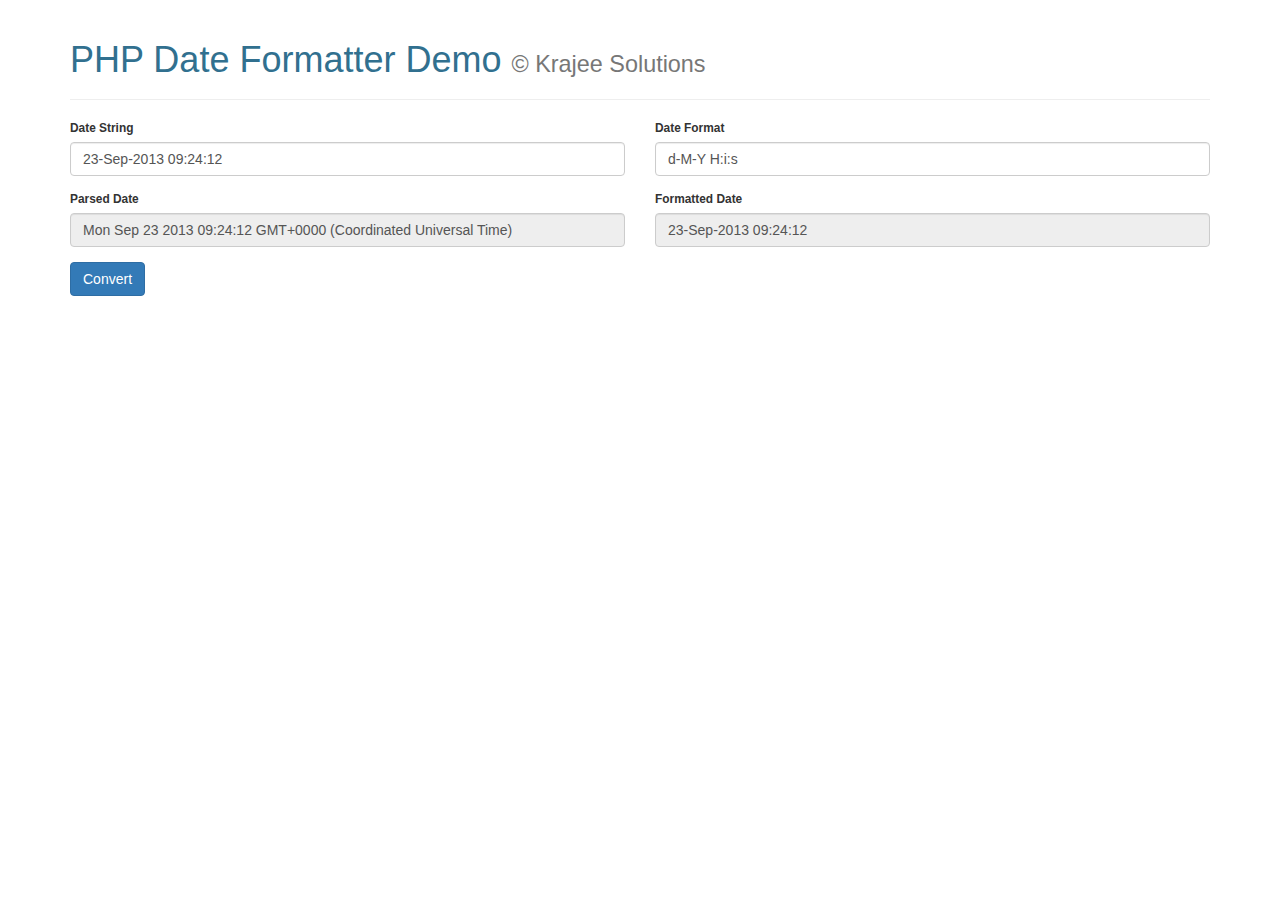
<file: php-date-formatter/examples/index.html>
<!DOCTYPE html>
<html lang="en">
    <head>
        <meta charset="UTF-8"/>
        <title>Krajee JQuery Plugins - &copy; Kartik</title>
        <link href="http://netdna.bootstrapcdn.com/bootstrap/3.1.0/css/bootstrap.min.css" rel="stylesheet">
        <script src="http://ajax.googleapis.com/ajax/libs/jquery/1.11.0/jquery.min.js"></script>
        <script src="../js/php-date-formatter.js" type="text/javascript"></script>
    </head>
    <body>
        <div class="container">
            <div class="page-header">
                <h1 class="text-info">PHP Date Formatter Demo <small>&copy; Krajee Solutions</h1>
            </div>
            <form class="form-vertical">
                <div class="form-group">
                    <div class="row">
                        <div class="col-sm-6">
                            <label class="control-label">Date String</label>
                            <input id="kv-1" value="23-Sep-2013 09:24:12" class="form-control">
                        </div>
                        <div class="col-sm-6">
                            <label class="control-label">Date Format</label>
                            <input id="kv-2" value="d-M-Y H:i:s" class="form-control">
                        </div>
                    </div>
                </div>
                <div class="form-group">
                    <div class="row">
                        <div class="col-sm-6">
                            <label class="control-label">Parsed Date</label>
                            <input id="kv-3" class="form-control" readonly>
                        </div> 
                        <div class="col-sm-6">
                            <label class="control-label">Formatted Date</label>
                        <input id="kv-4" class="form-control" readonly>
                        </div>
                    </div>
                </div>
                <div class="form-group">
                    <button id="kv-5" class="btn btn-primary" type="button">Convert</button> &nbsp;
                </div>
            </form>
        </div>
    </body>
	<script>
        $(document).on('ready', function() {
            var fmt = new DateFormatter();
            var d1 = fmt.parseDate($("#kv-1").val(), $("#kv-2").val());
            $("#kv-3").val(d1);
            var d2 = fmt.formatDate($("#kv-1").val(), $("#kv-2").val());
            $("#kv-4").val(d2);
        });
        $("#kv-5").on("click", function() {
            var fmt = new DateFormatter();
             var d1 = fmt.parseDate($("#kv-1").val(), $("#kv-2").val());
            $("#kv-3").val(d1);
            var d2 = fmt.formatDate($("#kv-1").val(), $("#kv-2").val());
            $("#kv-4").val(d2);
        });
	</script>
</html>
</file>
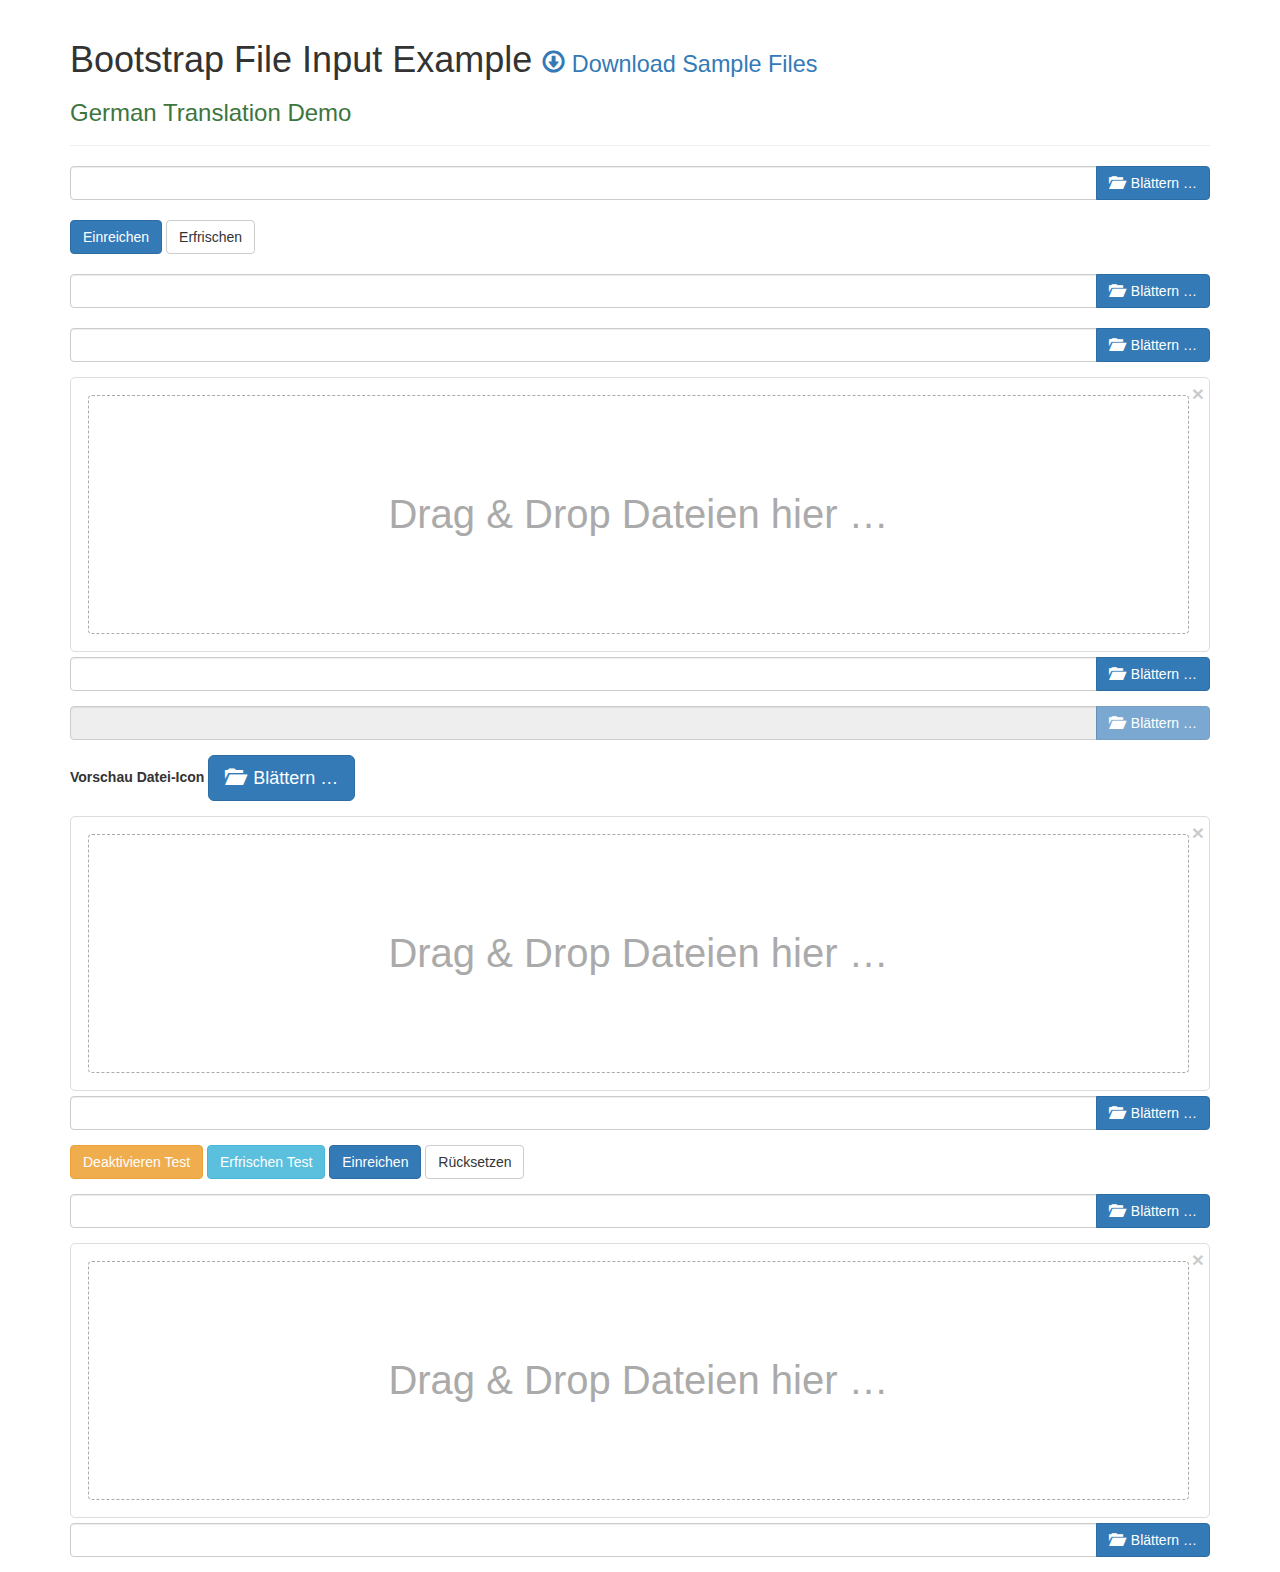
<file: bootstrap-fileinput/examples/index_de.html>
<!DOCTYPE html>
<!-- release v4.1.8, copyright 2014 - 2015 Kartik Visweswaran -->
<html lang="en">
    <head>
        <meta charset="UTF-8"/>
        <title>Krajee JQuery Plugins - &copy; Kartik</title>
        <link href="http://netdna.bootstrapcdn.com/bootstrap/3.3.2/css/bootstrap.min.css" rel="stylesheet">
        <link href="../css/fileinput.css" media="all" rel="stylesheet" type="text/css" />
        <script src="http://ajax.googleapis.com/ajax/libs/jquery/1.11.0/jquery.min.js"></script>
        <script src="../js/fileinput.js" type="text/javascript"></script>
        <script src="../js/fileinput_locale_de.js" type="text/javascript"></script>
        <script src="http://netdna.bootstrapcdn.com/bootstrap/3.3.2/js/bootstrap.min.js" type="text/javascript"></script>
    </head>
    <body>
        <div class="container kv-main">
            <div class="page-header">
            <h1>Bootstrap File Input Example <small><a href="https://github.com/kartik-v/bootstrap-fileinput-samples"><i class="glyphicon glyphicon-download"></i> Download Sample Files</a></small></h1>
            <h3 class="text-success">German Translation Demo</h2>
            </div>
            <form enctype="multipart/form-data">
                <input id="file-0" class="file" type="file" multiple data-min-file-count="1">
                <br>
                <button type="submit" class="btn btn-primary">Einreichen</button>
                    <button type="reset" class="btn btn-default">Erfrischen</button>
            </form>
            <br>
            <form enctype="multipart/form-data">
                <input id="file-0a" class="file" type="file" multiple data-min-file-count="3">
                <br>
                 <div class="form-group">
                    <input id="file-0b" class="file" type="file">
                </div>
                <div class="form-group">
                    <input id="file-1" type="file" multiple class="file" data-overwrite-initial="false" data-min-file-count="2">
                </div>
                <div class="form-group">
                    <input id="file-2" type="file" class="file" readonly data-show-upload="false">
                </div> 
                <div class="form-group">
                    <label>Vorschau Datei-Icon</label>
                    <input id="file-3" type="file" multiple=true>
                </div>
                <div class="form-group">
                    <input id="file-4" type="file" class="file" data-upload-url="#">
                </div>
                <div class="form-group">
                    <button class="btn btn-warning" type="button">Deaktivieren Test</button>
                    <button class="btn btn-info" type="reset">Erfrischen Test</button>
                    <button class="btn btn-primary">Einreichen</button>
                    <button class="btn btn-default" type="reset">Rücksetzen</button>
                </div>
                <div class="form-group">
                    <input type="file" class="file" id="test-upload" multiple>
                    <div id="errorBlock" class="help-block"></div>
                </div>
                <div class="form-group">
                    <input id="file-5" class="file" type="file" multiple data-preview-file-type="any" data-upload-url="#" data-preview-file-icon="">
                </div>
            </form>
        </div>
    </body>
	<script>
    $("#file-0").fileinput({
        'allowedFileExtensions' : ['jpg', 'png','gif'],
    });
    $("#file-1").fileinput({
        uploadUrl: '#', // you must set a valid URL here else you will get an error
        allowedFileExtensions : ['jpg', 'png','gif'],
        overwriteInitial: false,
        maxFileSize: 1000,
        maxFilesNum: 10,
        //allowedFileTypes: ['image', 'video', 'flash'],
        slugCallback: function(filename) {
            return filename.replace('(', '_').replace(']', '_');
        }
	});
    /*
    $(".file").on('fileselect', function(event, n, l) {
        alert('File Selected. Name: ' + l + ', Num: ' + n);
    });
    */
	$("#file-3").fileinput({
		showUpload: false,
		showCaption: false,
		browseClass: "btn btn-primary btn-lg",
		fileType: "any",
        previewFileIcon: "<i class='glyphicon glyphicon-king'></i>"
	});
	$("#file-4").fileinput({
		uploadExtraData: {kvId: '10'}
	});
    $(".btn-warning").on('click', function() {
        if ($('#file-4').attr('disabled')) {
            $('#file-4').fileinput('enable');
        } else {
            $('#file-4').fileinput('disable');
        }
    });    
    $(".btn-info").on('click', function() {
        $('#file-4').fileinput('refresh', {previewClass:'bg-info'});
    });
    /*
    $('#file-4').on('fileselectnone', function() {
        alert('Huh! You selected no files.');
    });
    $('#file-4').on('filebrowse', function() {
        alert('File browse clicked for #file-4');
    });
    */
    $(document).ready(function() {
        $("#test-upload").fileinput({
            'showPreview' : false,
            'allowedFileExtensions' : ['jpg', 'png','gif'],
            'elErrorContainer': '#errorBlock'
        });
        /*
        $("#test-upload").on('fileloaded', function(event, file, previewId, index) {
            alert('i = ' + index + ', id = ' + previewId + ', file = ' + file.name);
        });
        */
    });
	</script>
</html>
</file>
<file: bootstrap-fileinput/css/fileinput.css>
/*!
 * @copyright Copyright &copy; Kartik Visweswaran, Krajee.com, 2014 - 2015
 * @package bootstrap-fileinput
 * @version 4.1.8
 *
 * File input styling for Bootstrap 3.0
 * Built for Yii Framework 2.0
 * Author: Kartik Visweswaran
 * Year: 2015
 * For more Yii related demos visit http://demos.krajee.com
 */
.file-input {
    overflow-x: auto;
}

.file-loading {
    top: 0;
    right: 0;
    width: 25px;
    height: 25px;
    font-size: 999px;
    text-align: right;
    color: #fff;
    background: transparent url('../img/loading.gif') top left no-repeat;
    border: none;
}

.btn-file {
    position: relative;
    overflow: hidden;
}

.btn-file input[type=file] {
    position: absolute;
    top: 0;
    right: 0;
    min-width: 100%;
    min-height: 100%;
    text-align: right;
    opacity: 0;
    filter: alpha(opacity=0);
    opacity: 0;
    background: none repeat scroll 0 0 transparent;
    cursor: inherit;
    display: block;
}

.file-caption .glyphicon {
    display: inline-block;
    min-width: 18px;
    float: left;
    margin-top: 2px;
}

.file-caption-name {
    display: inline-block;
    overflow: hidden;
    max-height: 20px;
    padding-right: 10px;
    word-break: break-all;
}

.file-caption-ellipsis {
    position: absolute;
    right: 10px;
    margin-top: -6px;
    font-size: 1.2em;
    display: none;
    font-weight: bold;
    cursor: default;
}

.kv-has-ellipsis .file-caption-ellipsis {
    display: inline;
}

.kv-has-ellipsis {
    padding-right: 17px;
}

.kv-search-container .kv-search-clear {
    position: absolute;
    padding: 10px;
    right: 0px;
}

.file-error-message {
    background-color: #f2dede;
    color: #a94442;
    text-align: center;
    border-radius: 5px;
    padding: 5px;
}

.file-error-message pre, .file-error-message ul {
    margin: 5px 0;
    text-align: left;
}

.file-caption-disabled {
    background-color: #EEEEEE;
    cursor: not-allowed;
    opacity: 1;
}

.file-input .btn[disabled], .file-input .btn .disabled {
    cursor: not-allowed;
}

.file-preview {
    border-radius: 5px;
    border: 1px solid #ddd;
    padding: 5px;
    width: 100%;
    margin-bottom: 5px;
}

.file-preview-frame {
    display: table;
    margin: 8px;
    height: 160px;
    border: 1px solid #ddd;
    box-shadow: 1px 1px 5px 0px #a2958a;
    padding: 6px;
    float: left;
    text-align: center;
    vertical-align: middle;
}

.file-preview-frame:hover {
    box-shadow: 3px 3px 5px 0px #333;
}

.file-preview-image {
    height: 160px;
    vertical-align: text-center;
}

.file-preview-text {
    width: 160px;
    color: #428bca;
    font-size: 11px;
    text-align: center;
}

.file-preview-other {
    padding-top: 48px;
    text-align: center;
}

.file-preview-other i {
    font-size: 2.4em;
}

.file-other-error {
    width: 100%;
    padding-top: 30px;
    text-align: right
}

.file-input-new .file-preview, .file-input-new .close, .file-input-new .glyphicon-file,
.file-input-new .fileinput-remove-button, .file-input-new .fileinput-upload-button,
.file-input-ajax-new .fileinput-remove-button, .file-input-ajax-new .fileinput-upload-button {
    display: none;
}

.loading {
    background: transparent url('../img/loading.gif') no-repeat scroll center center content-box !important;
}

.wrap-indicator {
    font-weight: bold;
    color: #245269;
    cursor: pointer;
}

.file-actions {
    text-align: left;
}

.file-footer-buttons {
    float: right;
}

.file-thumbnail-footer .file-caption-name {
    padding-top: 4px;
    font-size: 11px;
    color: #777;
}

.file-upload-indicator {
    padding-top: 2px;
    cursor: default;
}

.file-upload-indicator:hover {
    font-size: 1.2em;
    font-weight: bold;
    padding-top: 0;
}

.file-drop-zone {
    border: 1px dashed #aaa;
    border-radius: 4px;
    height: 100%;
    text-align: center;
    vertical-align: middle;
    margin: 12px 15px 12px 12px;
    padding: 5px;
}

.file-drop-zone-title {
    color: #aaa;
    font-size: 40px;
    padding: 85px 10px;
}

.highlighted {
    border: 2px dashed #999 !important;
    background-color: #f0f0f0;
}

.file-uploading {
    background-image: url('../img/loading-sm.gif');
    background-position: center bottom 10px;
    background-repeat: no-repeat;
    opacity: 0.6;
}

.file-icon-large {
    font-size: 1.2em;
}
</file>
<file: bootstrap-star-rating/css/star-rating.css>
/*!
 * @copyright &copy; Kartik Visweswaran, Krajee.com, 2015
 * @version 3.5.1
 *
 * A simple yet powerful JQuery star rating plugin that allows rendering
 * fractional star ratings and supports Right to Left (RTL) input.
 *
 * For more JQuery/Bootstrap plugins and demos visit http://plugins.krajee.com
 * For more Yii related demos visit http://demos.krajee.com
 */
.rating-loading {
    width: 25px;
    height: 25px;
    font-size: 0px;
    color: #fff;
    background: transparent url('../img/loading.gif') top left no-repeat;
    border: none;
}
/*
 * Stars
 */
.rating-fa {
    font-family: 'FontAwesome';
    padding-left: 1px;
}

.rating-fa .rating-stars:before {
    padding-left: 1px;
}

.rating-gly {
    font-family: 'Glyphicons Halflings';
}

.rating-gly-star {
    font-family: 'Glyphicons Halflings';
    padding-left: 2px;
}

.rating-gly-star .rating-stars:before {
    padding-left: 2px;
}

.rating-lg .rating-gly-star, .rating-lg .rating-gly-star .rating-stars:before {
    padding-left: 4px;
}

.rating-xl .rating-gly-star, .rating-xl .rating-gly-star .rating-stars:before {
    padding-left: 2px;
}

.rating-active {
    cursor: default;
}

.rating-disabled {
    cursor: not-allowed;
}

.rating-uni {
    font-size: 1.2em;
    margin-top: -5px;
}

.rating-container {
    position: relative;
    vertical-align: middle;
    display: inline-block;
    color: #e3e3e3;
    overflow: hidden;
}

.rating-container:before {
    content: attr(data-content);
}

.rating-container .rating-stars {
    position: absolute;
    left: 0;
    top: 0;
    white-space: nowrap;
    overflow: hidden;
    color: #fde16d;
    transition: all 0.25s ease-out;
    -o-transition: all 0.25s ease-out;
    -moz-transition: all 0.25s ease-out;
    -webkit-transition: all 0.25s ease-out;
}

.rating-container .rating-stars:before {
    content: attr(data-content);
    text-shadow: 0 0 1px rgba(0, 0, 0, 0.7);
}

.rating-container-rtl {
    position: relative;
    vertical-align: middle;
    display: inline-block;
    overflow: hidden;
    color: #fde16d;
}

.rating-container-rtl:before {
    content: attr(data-content);
    text-shadow: 0 0 1px rgba(0, 0, 0, 0.7);
}

.rating-container-rtl .rating-stars {
    position: absolute;
    left: 0;
    top: 0;
    white-space: nowrap;
    overflow: hidden;
    color: #e3e3e3;
    transition: all 0.25s ease-out;
    -o-transition: all 0.25s ease-out;
    -moz-transition: all 0.25s ease-out;
    -webkit-transition: all 0.25s ease-out;
}

.rating-container-rtl .rating-stars:before {
    content: attr(data-content);
}

/**
 * Rating sizes
 */
.rating-xl {
    font-size: 4.89em;
}

.rating-lg {
    font-size: 3.91em;
}

.rating-md {
    font-size: 3.13em;
}

.rating-sm {
    font-size: 2.5em;
}

.rating-xs {
    font-size: 2em;
}

/**
 * Clear rating button
 */
.star-rating .clear-rating, .star-rating-rtl .clear-rating {
    color: #aaa;
    cursor: not-allowed;
    display: inline-block;
    vertical-align: middle;
    font-size: 60%;
}

.clear-rating-active {
    cursor: pointer !important;
}

.clear-rating-active:hover {
    color: #843534;
}

.star-rating .clear-rating {
    padding-right: 5px;
}

/**
 * Caption
 */
.star-rating .caption, .star-rating-rtl .caption {
    color: #999;
    display: inline-block;
    vertical-align: middle;
    font-size: 55%;
}

.star-rating .caption {
    padding-left: 5px;
}

.star-rating-rtl .caption {
    padding-right: 5px;
}
</file>
